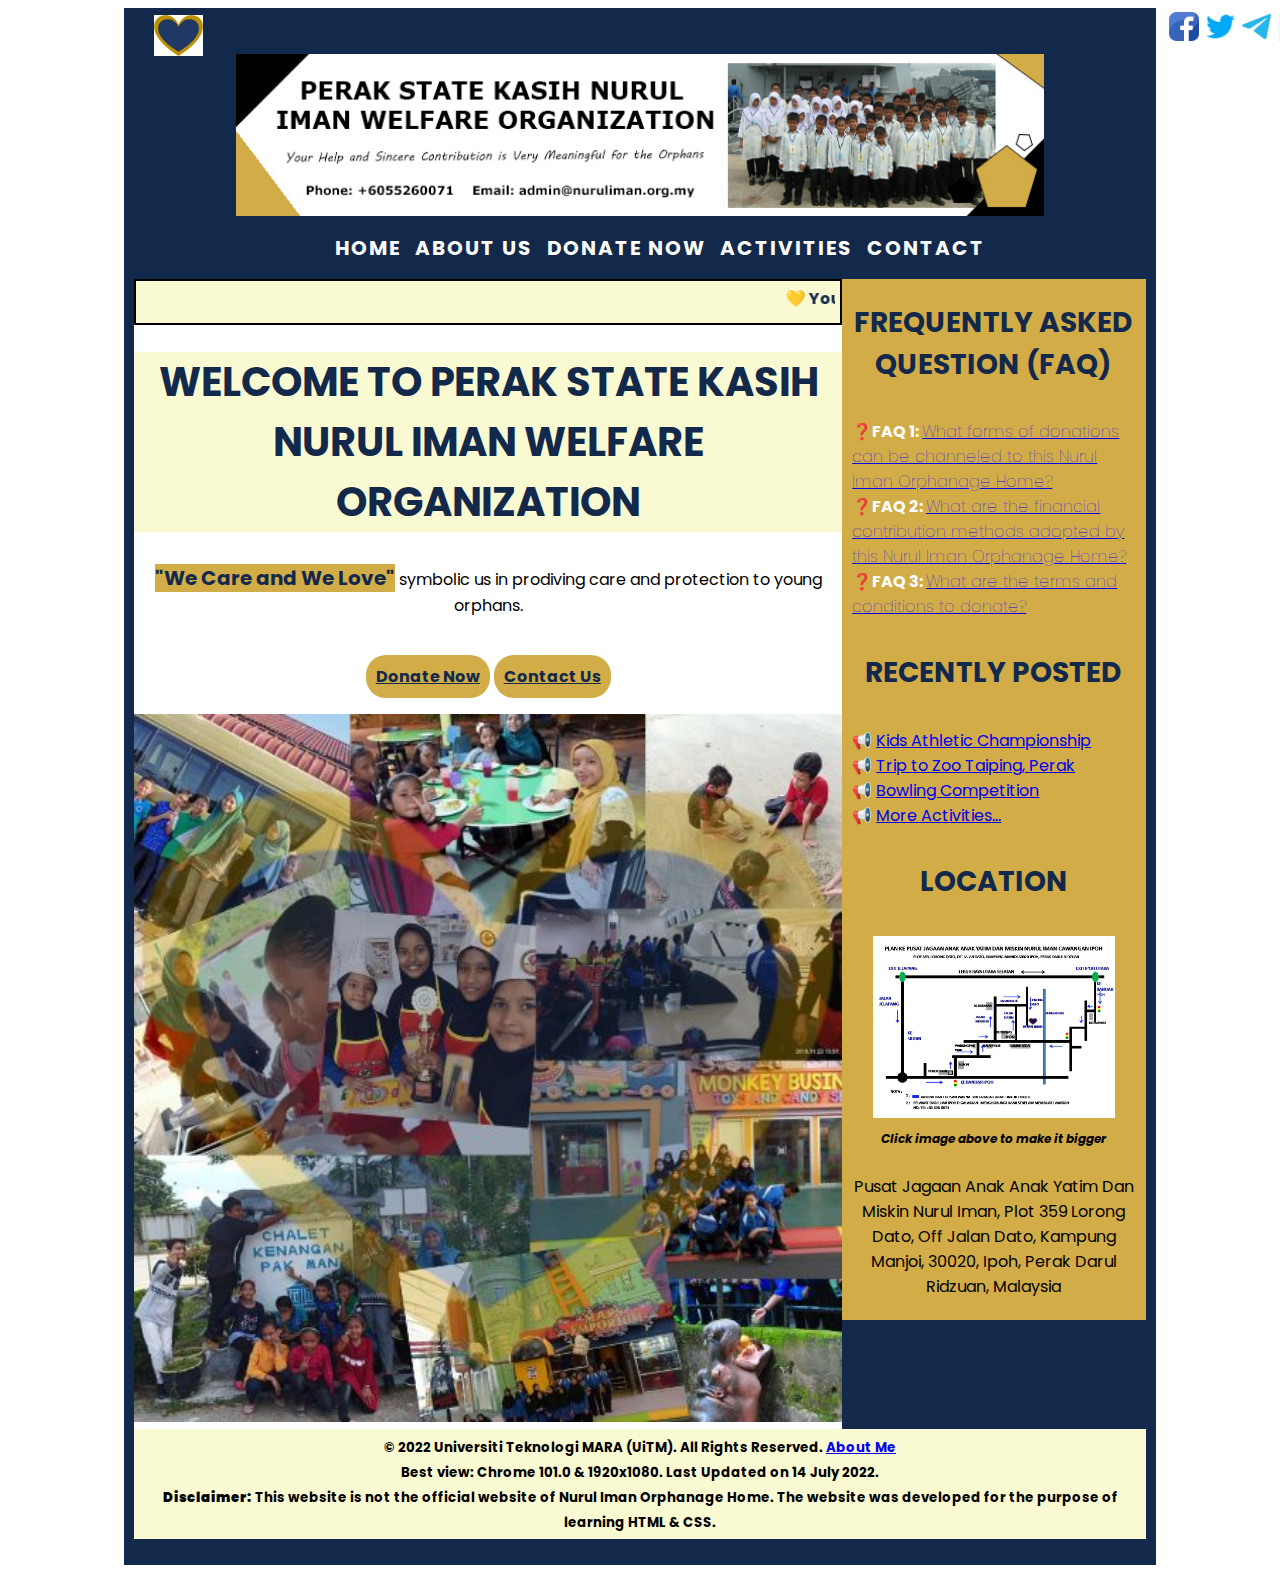
<file: index.html>
<!DOCTYPE html>
<html lang="en">

    <head>
        <meta charset="utf-8" />
        <title>Home</title>
        <link rel="stylesheet" href="css.css">
        <link rel="stylesheet" href="https://fonts.googleapis.com/css?family=Poppins">
    </head>

    <body>
        <div class="page">
            <!-- ==== START .main-header ==== -->
            <header class="main-header" role="banner">
              <div class="logo"><a href="images/logo.jpg" target="_blank"><img src="images/logo.jpg" title="Logo of Nurul Iman Orphanage Home" style="width: 5%; height: 5%;"/></a></div>
              <ul class="social-sites">
                <li><a href="https://www.facebook.com/rumah.nuruliman" target="_blank" title="Facebook"><img src="icons/facebook.jpg" width="3%" height="3%"></a></li>
                &nbsp
                <li><a href="https://twitter.com/rumahnuruliman" target="_blank" title="Twitter"><img src="icons/twitter.jpg" width="3%" height="3%" ></a></li>
                &nbsp
                <li><a href="https://t.me/rumahnuruliman" target="_blank" title="Telegram"><img src="icons/telegram.jpg" style="width: 3%"  ></a></li>
                 &nbsp
                <li><a href="https://api.whatsapp.com/send/?phone=60165460071&text&type=phone_number&app_absent=0" target="_blank" title="WhatsApp"><img src="icons/whatsapp.jpg" width="3%" height="3%" ></a></li>
              </ul>
              <center><img src="images/banner.jpg" title="Nurul Iman Orphany Home Banner" style="width: 80%; padding: 10px; position: relative; top: -100px;" /></center>
 
              <nav role="navigation">
                <div class="nav">
                  <ul>
                    <li><a href="index.html">Home</a></li>
                    <li><a href="about.html">About Us</a></li> 
                    <li><a href="aboutdonation.html">Donate Now</a></li>
                    <li><a href="activities.html">Activities</a></li>
                    <li><a href="contact.html">Contact</a></li>
                  </ul>
                </div>
              </nav>
            </header>
            <!-- END .main-header -->

            <div class="container">
              <!-- ==== START MAIN ==== -->
              <main role="main" class="main">
                  <section class="post">
                    <div class="sticky">
                      <marquee direction="alternate">💛 Your Help and Sincere Contribution is Very Meaningful for Orphans in Nurul Iman Orphanage Home. Thank You For The Donations.</marquee>
                    </div>
                    <h1 class="home-heading"><span style="color: #13294B">WELCOME TO PERAK STATE KASIH NURUL IMAN WELFARE ORGANIZATION</span></h1>
                      <p style="text-align: center;"><b><span style="color:#13294B; font-size: 20px; background-color: #d2ac47;">"We Care and We Love"</span></b> symbolic us in prodiving care and protection to young orphans.</p>
                      <br>
                    <center><a href="aboutdonation.html" target="_blank" class="home">Donate Now</a>
                    <a href="contact.html" target="_blank" class="home">Contact Us</a></center>
                    <br>
                    <img src="images/home-picture.jpg" width="100%">
                </section> 
              </main>
              <!-- END .main -->

              <!-- ==== START SIDEBAR ==== -->
              <div class="about">
                <article class="sidebar">
                  <h2>Frequently Asked Question (FAQ)</h2>
                    <ul class="styled1" style="color: white;">
                      <li><b>FAQ 1: </b><a href="aboutdonation.html" target="_blank" style="text-decoration:underline; text-transform: none; font-weight:lighter; font-size: 16px;">What forms of donations can be channeled to this Nurul Iman Orphanage Home?</a></li>
                      <li><b>FAQ 2: </b><a href="aboutdonation.html" target="_blank" style="text-decoration:underline; text-transform: none; font-weight:lighter; font-size: 16px;">What are the financial contribution methods adopted by this Nurul Iman Orphanage Home?</a></li>
                      <li><b>FAQ 3: </b><a href="aboutdonation.html" target="_blank" style="text-decoration:underline; text-transform: none; font-weight:lighter; font-size: 16px;">What are the terms and conditions to donate?</a></li>
                    </ul>
                  <aside class="mod">
                    <h2>Recently Posted</h2>
                      <ul class="styled2">
                        <li><a href="activities.html" target="_blank">Kids Athletic Championship</a></li>
                        <li><a href="activities.html" target="_blank">Trip to Zoo Taiping, Perak</a></li>
                        <li><a href="activities.html" target="_blank">Bowling Competition</a></li>
                        <li><a href="activities.html" target="_blank">More Activities...</a></li>
                      </ul>
                  </aside>
                    <h2>LOCATION</h2>
                      <center><a href="images/location-nurul-iman.jpg"target="_blank" ><img src="images/location-nurul-iman.jpg" alt="Location of Nurul Iman Orphanage Home" title="Location of Nurul Iman Orphanage Home" style="width: 80%; height: 80%; padding: 10px;" /></a>
                        <p class="caption"><i>Click image above to make it bigger</i></p>
                        <p style="font-weight: none;">Pusat Jagaan Anak Anak Yatim Dan Miskin Nurul Iman, Plot 359 Lorong <br>Dato, Off Jalan Dato, Kampung Manjoi, 30020, Ipoh, Perak Darul Ridzuan, Malaysia</p>
                      </center>
                </article>
              </div>
              <!-- END .sidebar -->
              </div>
              <!-- END .container -->

              <!-- ==== START PAGE .main-footer ==== -->
              <footer role="contentinfo" class="main-footer">
                <p class="legal"><small>&copy; 2022 Universiti Teknologi MARA (UiTM). All Rights Reserved. <a href="aboutme.html" target="_blank">About Me</a><br>
                Best view: Chrome 101.0 & 1920x1080. Last Updated on 14 July 2022. <br>
                <b>Disclaimer:</b> This website is not the official website of Nurul Iman Orphanage Home. The website was developed for the purpose of learning HTML & CSS.</small></p>
              </footer>
              <!-- END .main footer -->
        </div> <!-- END .page -->
    </body>
</html>
</file>
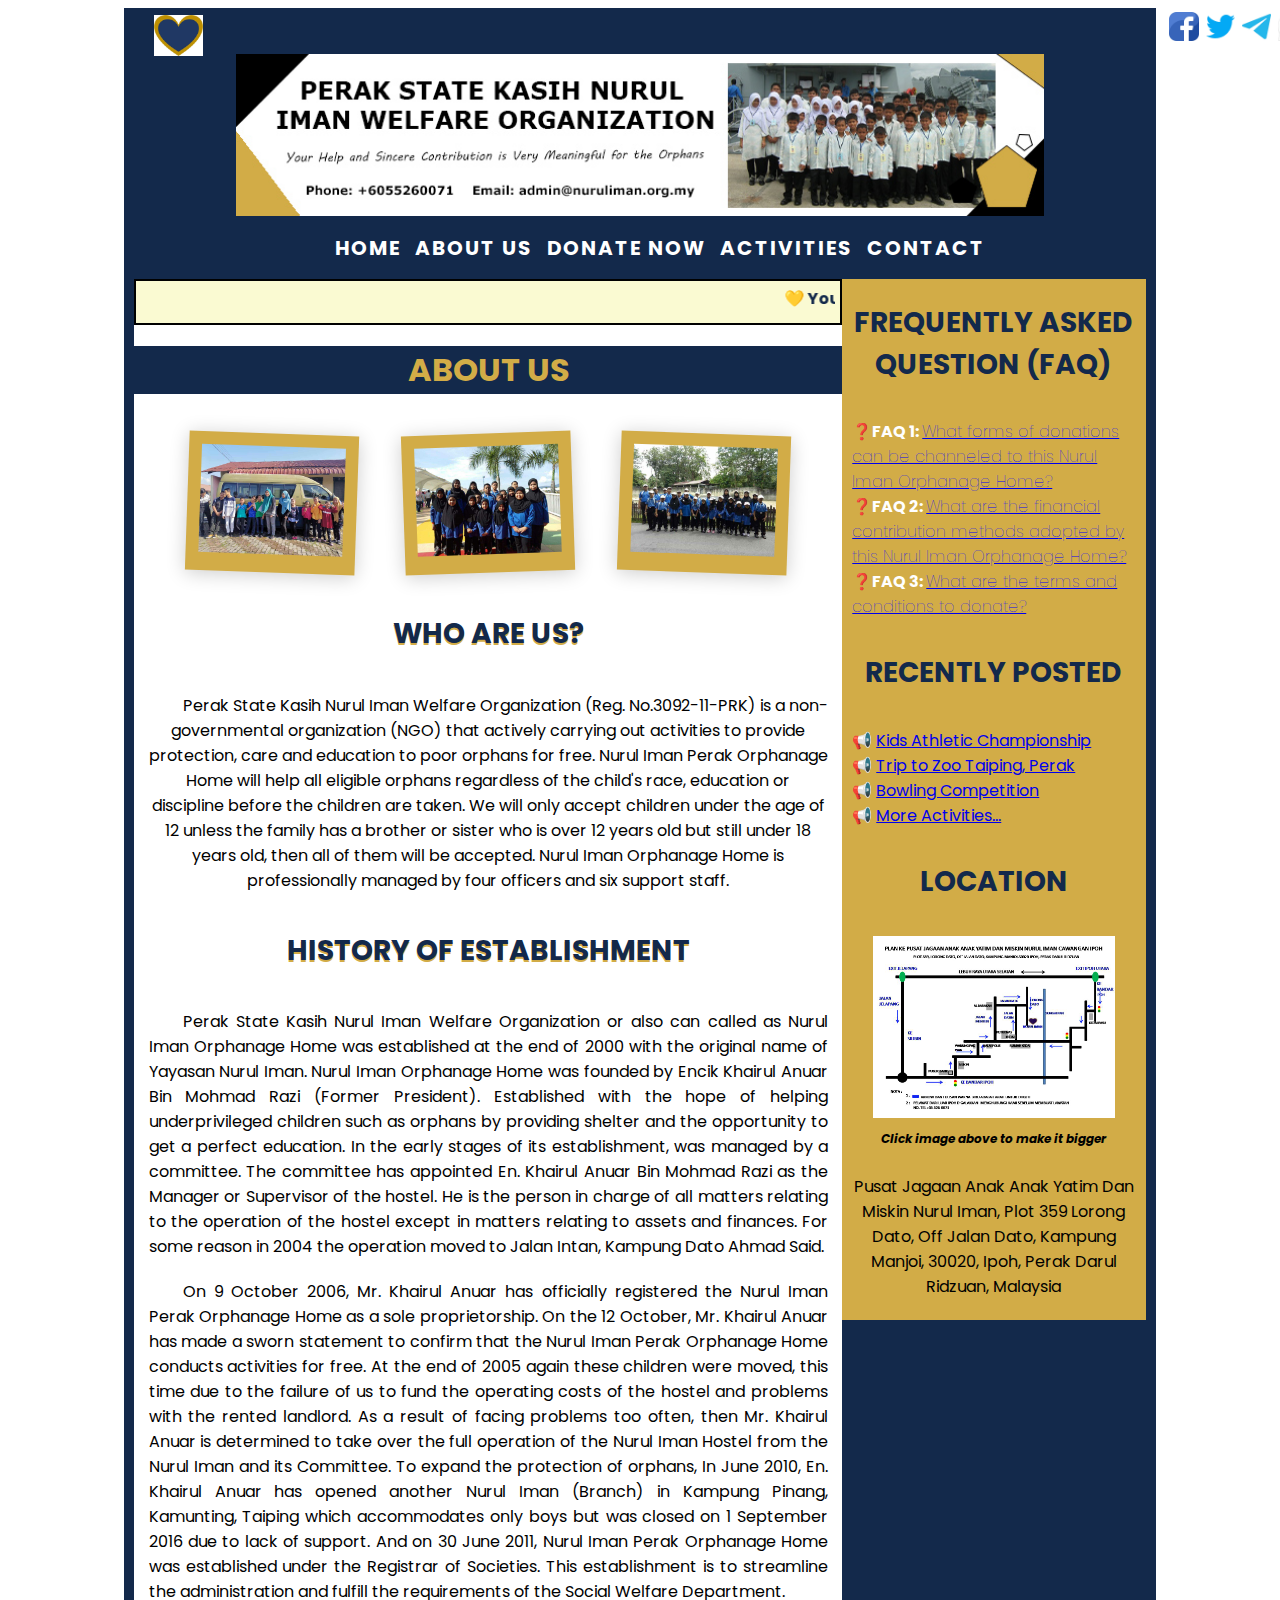
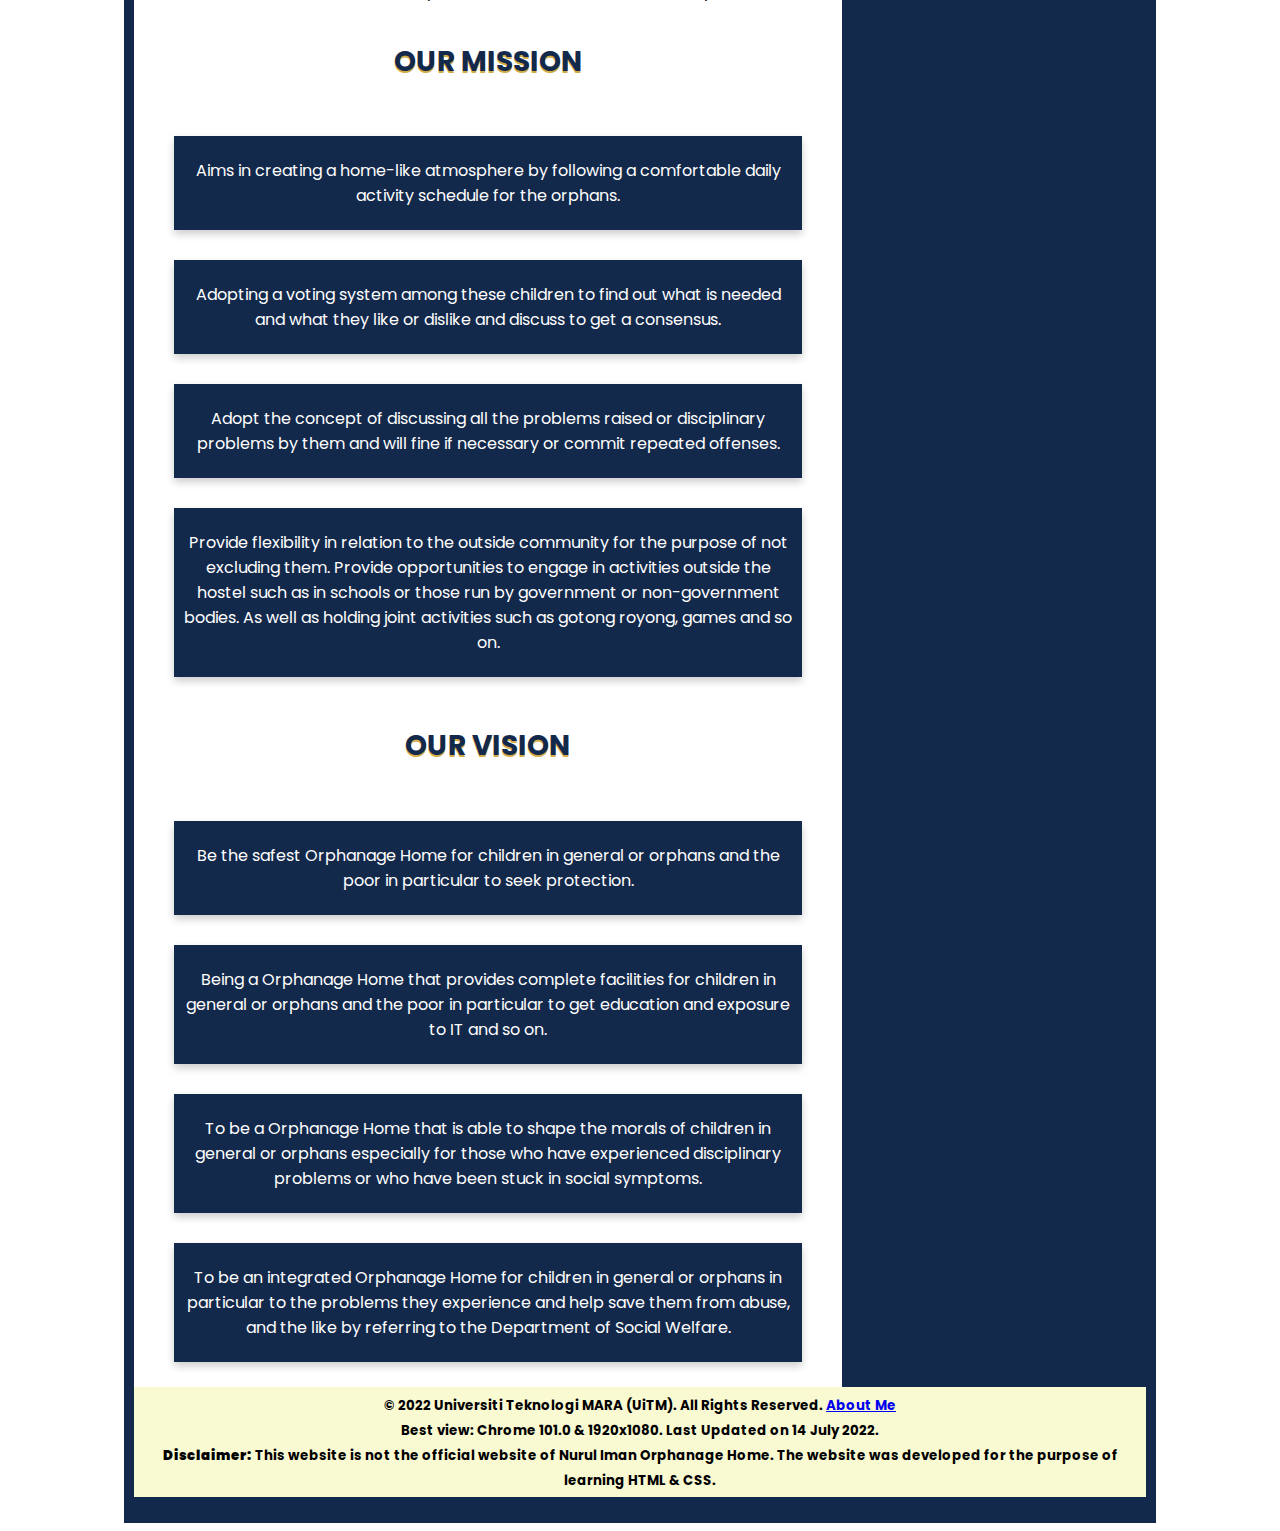
<file: about.html>
<!DOCTYPE html>
<html lang="en">

    <head>
        <meta charset="utf-8" />
        <title>Home</title>
        <link rel="stylesheet" href="css.css">
        <link rel="stylesheet" href="https://fonts.googleapis.com/css?family=Poppins">
    </head>

    <body>
        <div class="page">
            <!-- ==== START .main-header ==== -->
            <header class="main-header" role="banner">
              <div class="logo"><a href="images/logo.jpg" target="_blank"><img src="images/logo.jpg" title="Logo of Nurul Iman Orphanage Home" style="width: 5%; height: 5%;"/></a></div>
                <ul class="social-sites">
                  <li><a href="https://www.facebook.com/rumah.nuruliman" target="_blank" title="Facebook"><img src="icons/facebook.jpg" width="3%" height="3%"></a></li>
                  &nbsp
                  <li><a href="https://twitter.com/rumahnuruliman" target="_blank" title="Twitter"><img src="icons/twitter.jpg" width="3%" height="3%" ></a></li>
                  &nbsp
                  <li><a href="https://t.me/rumahnuruliman" target="_blank" title="Telegram"><img src="icons/telegram.jpg" style="width: 3%"  ></a></li>
                  &nbsp
                  <li><a href="https://api.whatsapp.com/send/?phone=60165460071&text&type=phone_number&app_absent=0" target="_blank" title="WhatsApp"><img src="icons/whatsapp.jpg" width="3%" height="3%" ></a></li>
                </ul>
              <center><img src="images/banner.jpg" title="Nurul Iman Orphany Home Banner" style="width: 80%; padding: 10px; position: relative; top: -100px;" /></center>
            
                <nav role="navigation">
                  <div class="nav">
                    <ul>
                      <li><a href="index.html">Home</a></li>
                      <li><a href="about.html">About Us</a></li> 
                      <li><a href="aboutdonation.html">Donate Now</a></li>
                      <li><a href="activities.html">Activities</a></li>
                      <li><a href="contact.html">Contact</a></li>
                    </ul>
                  </div>
                </nav>
            </header>
            <!-- END .main-header -->

            <div class="container">
              <!-- ==== START MAIN ==== -->
              <main role="main" class="main">
                <section class="post">
                  <div class="sticky">
                    <marquee direction="alternate">💛 Your Help and Sincere Contribution is Very Meaningful for Orphans in Nurul Iman Orphanage Home. Thank You For The Donations.</marquee>
                  </div>
                  <h1>ABOUT US</h1>
                    <div class="wrapper">
                        <div class="item">
                          <div class="polaroid">
                            <img src="images/nurul-iman-orphans1.jpg" title="nurul-iman-orphans1" alt="nurul-iman-orphans1">
                          </div>
                        </div>
                        <div class="item">
                          <div class="polaroid"><img src="images/nurul-iman-orphans2.jpg" title="nurul-iman-orphans2" alt="nurul-iman-orphans2">
                          </div>
                        </div>
                        <div class="item">
                          <div class="polaroid"><img src="images/nurul-iman-orphans3.jpg" title="nurul-iman-orphans3" alt="nurul-iman-orphans3">
                          </div>
                        </div>
                    </div>  
                  <h2>Who Are Us?</h2>
                    <p style="text-align: center; text-indent: 5%; padding: 2%;">Perak State Kasih Nurul Iman Welfare Organization (Reg. No.3092-11-PRK) is a non-governmental organization (NGO) that actively carrying out activities to provide protection, care and education to poor orphans for free. Nurul Iman Perak Orphanage Home will help all eligible orphans regardless of the child's race, education or discipline before the children are taken. We will only accept children under the age of 12 unless the family has a brother or sister who is over 12 years old but still under 18 years old, then all of them will be accepted. Nurul Iman Orphanage Home is professionally managed by four officers and six support staff.</p>
                  <h2>History of Establishment</h2>
                    <p style="text-align: justify; text-indent: 5%; padding: 2%;">Perak State Kasih Nurul Iman Welfare Organization or also can called as Nurul Iman Orphanage Home was established at the end of 2000 with the original name of Yayasan Nurul Iman.
                    Nurul Iman Orphanage Home was founded by Encik Khairul Anuar Bin Mohmad Razi (Former President). Established with the hope of helping underprivileged children such as orphans by providing shelter and the opportunity to get a perfect education. 
                    In the early stages of its establishment, was managed by a committee. The committee has appointed En. Khairul Anuar Bin Mohmad Razi as the Manager or Supervisor of the hostel. He is the person in charge of all matters relating to the operation of the hostel except in matters relating to assets and finances. For some reason in 2004 the operation moved to Jalan Intan, Kampung Dato Ahmad Said.
                    
                    <p style="text-align: justify; text-indent: 5%; padding: 2%; margin-top: -25px">On 9 October 2006, Mr. Khairul Anuar has officially registered the Nurul Iman Perak Orphanage Home as a sole proprietorship. On the 12 October, Mr. Khairul Anuar has made a sworn statement to confirm that the Nurul Iman Perak Orphanage Home conducts activities for free.
                    At the end of 2005 again these children were moved, this time due to the failure of us to fund the operating costs of the hostel and problems with the rented landlord. As a result of facing problems too often, then Mr. Khairul Anuar is determined to take over the full operation of the Nurul Iman Hostel from the Nurul Iman and its Committee.
                    To expand the protection of orphans, In June 2010, En. Khairul Anuar has opened another Nurul Iman (Branch) in Kampung Pinang, Kamunting, Taiping which accommodates only boys but was closed on 1 September 2016 due to lack of support.
                    And on 30 June 2011, Nurul Iman Perak Orphanage Home was established under the Registrar of Societies. This establishment is to streamline the administration and fulfill the requirements of the Social Welfare Department.</p>
                    
                  <h2>Our Mission</h2>
                    <div class="row">
                      <div class="column">
                        <div class="card">
                          <p style="color: white;">Aims in creating a home-like atmosphere by following a comfortable daily activity schedule for the orphans.</p>
                        </div>
                      </div>
                      <div class="column">
                        <div class="card">
                          <p style="color: white;" >Adopting a voting system among these children to find out what is needed and what they like or dislike and discuss to get a consensus.</p>
                        </div>
                      </div>
                      <div class="column">
                        <div class="card">
                            <p style="color: white;">Adopt the concept of discussing all the problems raised or disciplinary problems by them and will fine if necessary or commit repeated offenses.</p>
                        </div>
                      </div>
                        <div class="column">
                          <div class="card">
                            <p style="color: white;">Provide flexibility in relation to the outside community for the purpose of not excluding them. Provide opportunities to engage in activities outside the hostel such as in schools or those run by government or non-government bodies. As well as holding joint activities such as gotong royong, games and so on.</p>
                          </div>
                        </div>
                    </div>
                    <br>
                  <h2>Our Vision</h2>
                    <div class="row">
                      <div class="column">
                        <div class="card">
                          <p style="color: white;">Be the safest Orphanage Home for children in general or orphans and the poor in particular to seek protection.</p>
                        </div>
                      </div>
                        <div class="column">
                          <div class="card">
                            <p style="color: white;">Being a Orphanage Home that provides complete facilities for children in general or orphans and the poor in particular to get education and exposure to IT and so on.</p>
                          </div>
                        </div>
                        <div class="column">
                          <div class="card">
                            <p style="color: white;">To be a Orphanage Home that is able to shape the morals of children in general or orphans especially for those who have experienced disciplinary problems or who have been stuck in social symptoms.</p>
                          </div>
                        </div>
                        <div class="column">
                          <div class="card">
                            <p style="color: white;">To be an integrated Orphanage Home for children in general or orphans in particular to the problems they experience and help save them from abuse, and the like by referring to the Department of Social Welfare.</p>
                          </div>
                        </div>
                    </div>
                    <br>
                </section> 
              </main>
              <!-- END .main -->

              <!-- ==== START SIDEBAR ==== -->
              <div class="about">
                <article class="sidebar">
                  <h2>Frequently Asked Question (FAQ)</h2>
                    <ul class="styled1" style="color: white;">
                      <li><b>FAQ 1: </b><a href="aboutdonation.html" target="_blank" style="text-decoration:underline; text-transform: none; font-weight:lighter; font-size: 16px;">What forms of donations can be channeled to this Nurul Iman Orphanage Home?</a></li>
                      <li><b>FAQ 2: </b><a href="aboutdonation.html" target="_blank" style="text-decoration:underline; text-transform: none; font-weight:lighter; font-size: 16px;">What are the financial contribution methods adopted by this Nurul Iman Orphanage Home?</a></li>
                      <li><b>FAQ 3: </b><a href="aboutdonation.html" target="_blank" style="text-decoration:underline; text-transform: none; font-weight:lighter; font-size: 16px;">What are the terms and conditions to donate?</a></li>
                    </ul>
                  <aside class="mod">
                    <h2>Recently Posted</h2>
                      <ul class="styled2">
                        <li><a href="activities.html" target="_blank">Kids Athletic Championship</a></li>
                        <li><a href="activities.html" target="_blank">Trip to Zoo Taiping, Perak</a></li>
                        <li><a href="activities.html" target="_blank">Bowling Competition</a></li>
                        <li><a href="activities.html" target="_blank">More Activities...</a></li>
                      </ul>
                  </aside>
                  <h2>LOCATION</h2>
                    <center><a href="images/location-nurul-iman.jpg" target="_blank"><img src="images/location-nurul-iman.jpg" alt="Location of Nurul Iman Orphanage Home" title="Location of Nurul Iman Orphanage Home" style="width: 80%; height: 80%; padding: 10px;" /></a>
                      <p class="caption"><i>Click image above to make it bigger</i></p>
                      <p style="font-weight: none;">Pusat Jagaan Anak Anak Yatim Dan Miskin Nurul Iman, Plot 359 Lorong <br>Dato, Off Jalan Dato, Kampung Manjoi, 30020, Ipoh, Perak Darul Ridzuan, Malaysia</p>
                    </center>
                </article>
            </div>
            <!-- END .sidebar -->
            </div>
            <!-- END .container -->

            <!-- ==== START PAGE .main-footer ==== -->
            <footer role="contentinfo" class="main-footer">
                <p class="legal"><small>&copy; 2022 Universiti Teknologi MARA (UiTM). All Rights Reserved. <a href="aboutme.html" target="_blank">About Me</a><br>
                Best view: Chrome 101.0 & 1920x1080. Last Updated on 14 July 2022. <br>
                <b>Disclaimer:</b> This website is not the official website of Nurul Iman Orphanage Home. The website was developed for the purpose of learning HTML & CSS.</small></p>
            </footer>
            <!-- END .main footer -->
        </div> <!-- END .page -->
    </body>
</html>
</file>
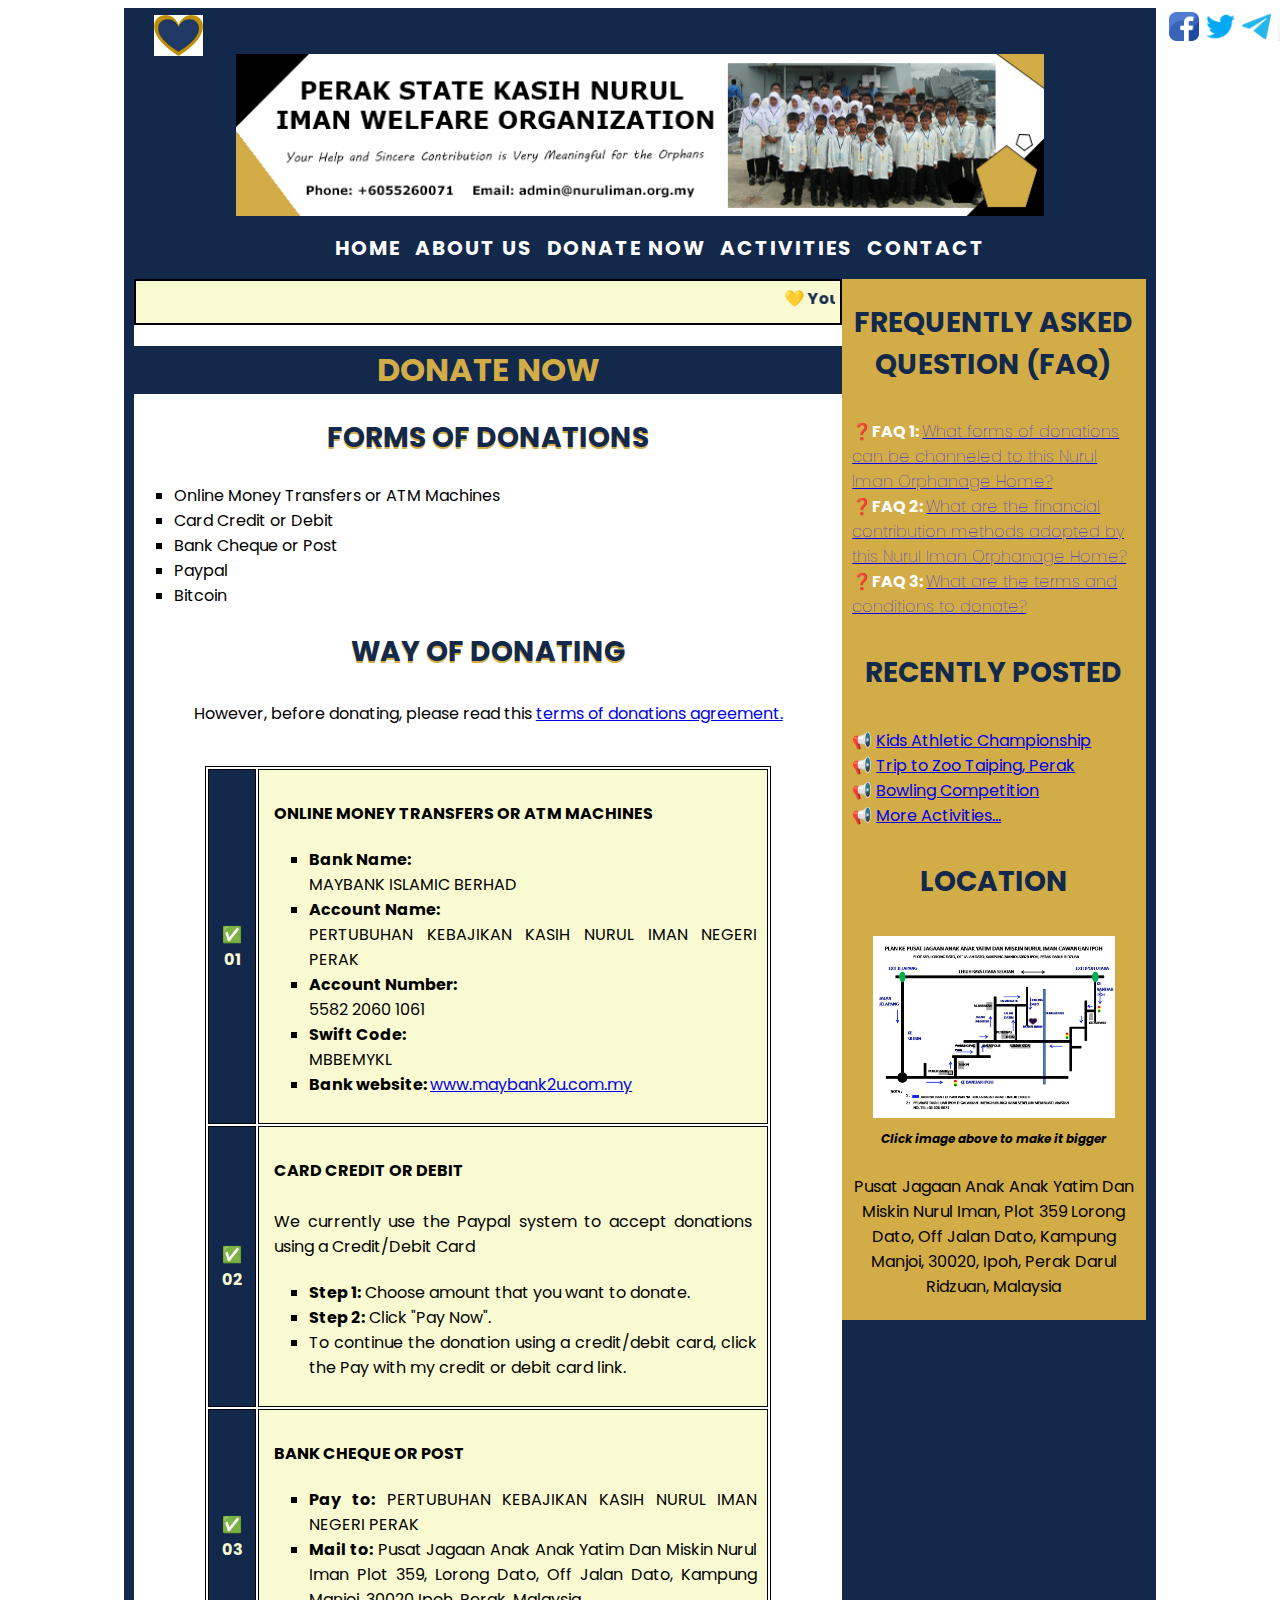
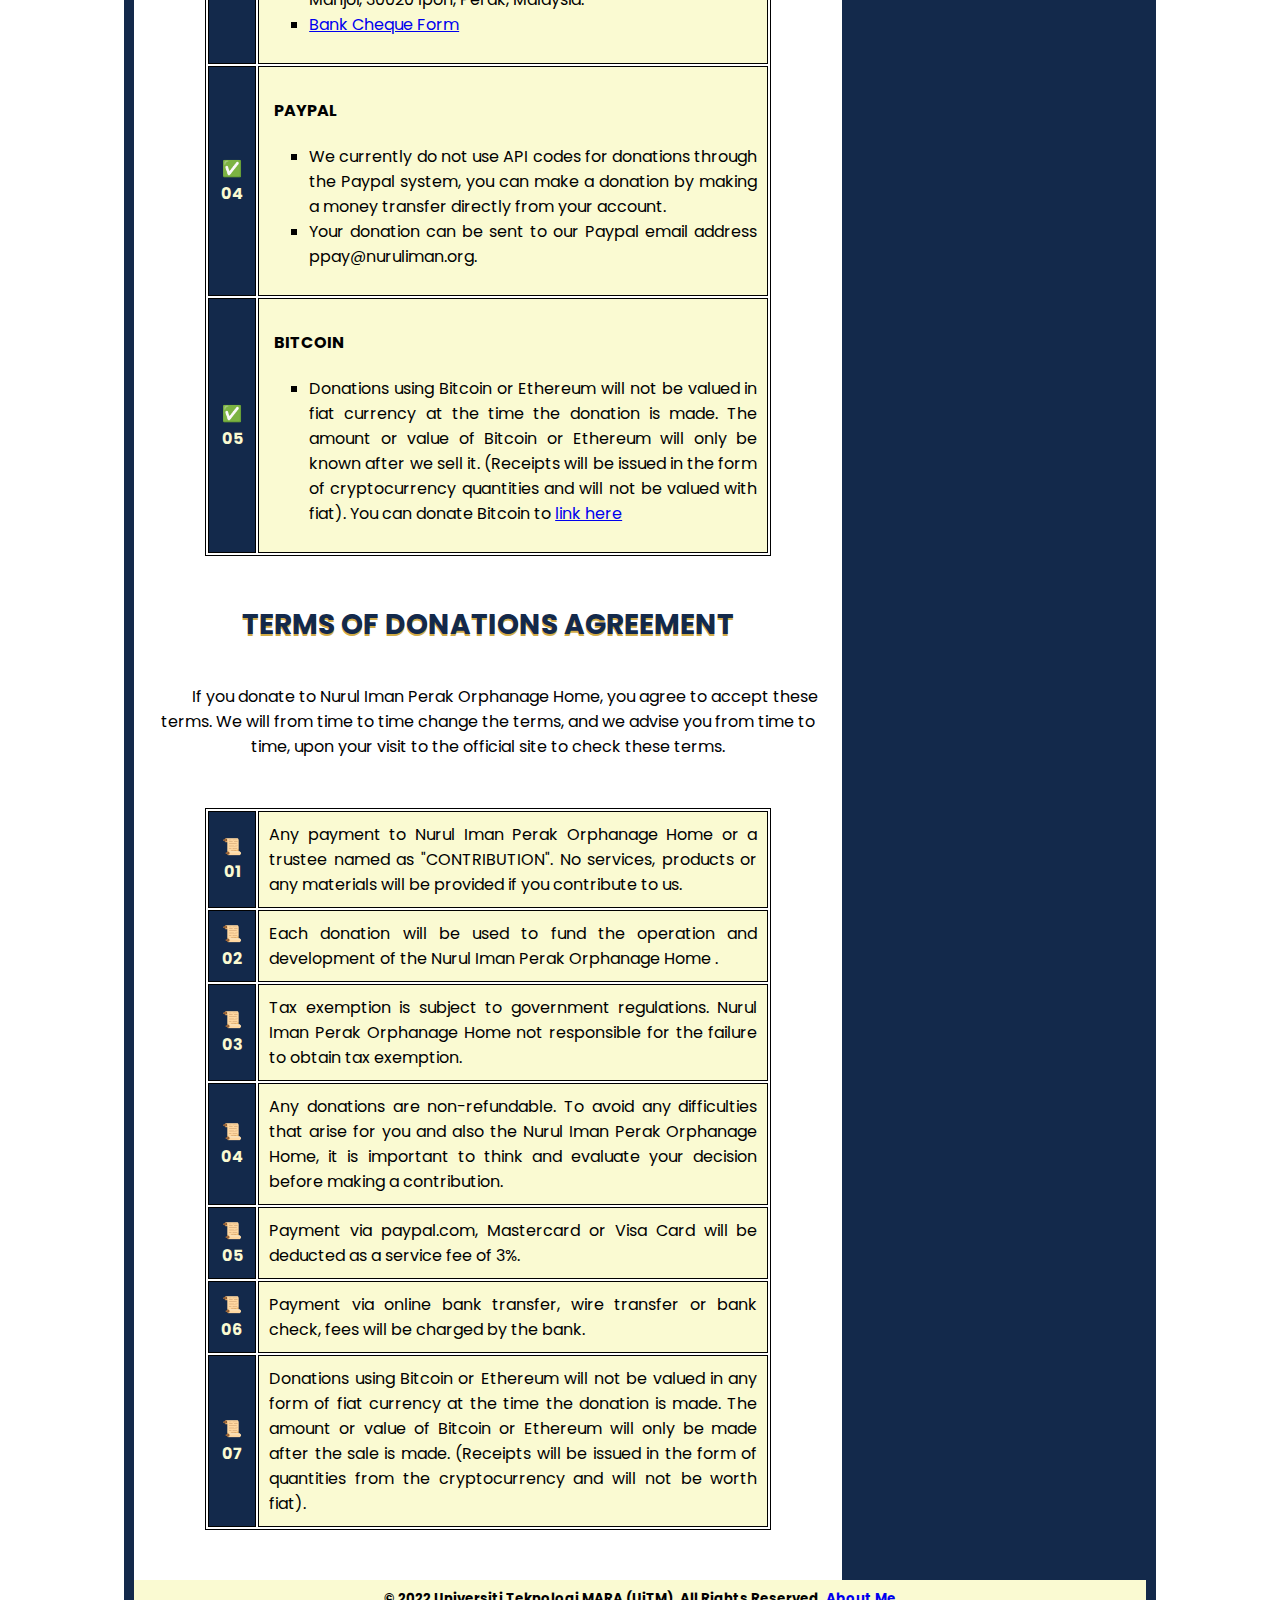
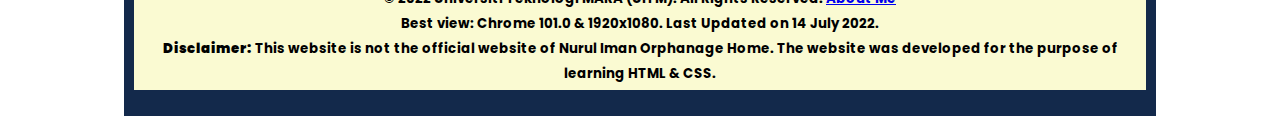
<file: aboutdonation.html>
<!DOCTYPE html>
<html lang="en">

    <head>
        <meta charset="utf-8" />
        <title>Home</title>
        <link rel="stylesheet" href="css.css">
        <link rel="stylesheet" href="https://fonts.googleapis.com/css?family=Poppins">
    </head>

    <body>
        <div class="page">
          <!-- ==== START .main-header ==== -->
          <header class="main-header" role="banner">
            <div class="logo"><a href="images/logo.jpg" target="_blank"><img src="images/logo.jpg" title="Logo of Nurul Iman Orphanage Home" style="width: 5%; height: 5%;"/></a></div>
              <ul class="social-sites">
                <li><a href="https://www.facebook.com/rumah.nuruliman" target="_blank" title="Facebook"><img src="icons/facebook.jpg" width="3%" height="3%"></a></li>
                &nbsp
                <li><a href="https://twitter.com/rumahnuruliman" target="_blank" title="Twitter"><img src="icons/twitter.jpg" width="3%" height="3%" ></a></li>
                &nbsp
                <li><a href="https://t.me/rumahnuruliman" target="_blank" title="Telegram"><img src="icons/telegram.jpg" style="width: 3%"  ></a></li>
                &nbsp
                <li><a href="https://api.whatsapp.com/send/?phone=60165460071&text&type=phone_number&app_absent=0" target="_blank" title="WhatsApp"><img src="icons/whatsapp.jpg" width="3%" height="3%" ></a></li>
              </ul>
              <center><img src="images/banner.jpg" title="Nurul Iman Orphany Home Banner" style="width: 80%; padding: 10px; position: relative; top: -100px;" /></center>
               
              <nav role="navigation">
                <div class="nav">
                  <ul>
                    <li><a href="index.html">Home</a></li>
                    <li><a href="about.html">About Us</a></li> 
                    <li><a href="aboutdonation.html">Donate Now</a></li>
                    <li><a href="activities.html">Activities</a></li>
                    <li><a href="contact.html">Contact</a></li>
                  </ul>
                </div>
              </nav>
          </header>
          <!-- END .main-header -->

          <div class="container">
            <!-- ==== START MAIN ==== -->
            <main role="main" class="main">
              <section class="post">
                <div class="sticky">
                  <marquee direction="alternate">💛 Your Help and Sincere Contribution is Very Meaningful for Orphans in Nurul Iman Orphanage Home. Thank You For The Donations.</marquee>
                </div>
                <h1>DONATE NOW</h1>
                <h2>Forms of Donations</h2>
                  <ul>
                    <li>Online Money Transfers or ATM Machines</li>
                    <li>Card Credit or Debit</li>
                    <li>Bank Cheque or Post</li>
                    <li>Paypal</li>
                    <li>Bitcoin</li>
                  </ul>
                <h2>Way of Donating</h2>
                  <p style="text-align: center;">However, before donating, please read this <a href="#terms">terms of donations agreement.</a></p>
                  <table style="width:80%; margin-left: auto; margin-right: auto;">
                    <tr>
                      <th>✅ 01</td>
                        <td>
                          <p style="text-transform: uppercase;"><b>Online Money Transfers or ATM Machines</b>
                            <ul>
                              <li><b>Bank Name:</b></li>MAYBANK ISLAMIC BERHAD
                              <li><b>Account Name:</b></li>PERTUBUHAN KEBAJIKAN KASIH NURUL IMAN NEGERI PERAK
                              <li><b>Account Number:</b></li> 5582 2060 1061
                              <li><b>Swift Code:</b></li>MBBEMYKL
                              <li><b>Bank website:   </b><a href="https://www.maybank2u.com.my/home/m2u/common/login.do" target="_blank"> www.maybank2u.com.my</a></li>
                            </ul>
                        </td>
                    </tr>
                    <tr>
                      <th>✅ 02</td>
                        <td>
                          <p style="text-transform: uppercase;"><b>Card Credit or Debit</b>
                          <p>We currently use the Paypal system to accept donations using a Credit/Debit Card</p>
                            <ul>
                              <li><b>Step 1:</b> Choose amount that you want to donate.</li>
                              <li><b>Step 2:</b> Click "Pay Now".</li>
                              <li>To continue the donation using a credit/debit card, click the Pay with my credit or debit card link.</li>
                            </ul>
                        </td>
                    </tr>
                    <tr>
                      <th>✅ 03</td>
                        <td>
                          <p style="text-transform: uppercase;"><b>Bank Cheque or Post</b>
                            <ul>
                              <li><b>Pay to:</b> PERTUBUHAN KEBAJIKAN KASIH NURUL IMAN NEGERI PERAK</li>
                              <li><b>Mail to:</b> Pusat Jagaan Anak Anak Yatim Dan Miskin Nurul Iman
                                Plot 359, Lorong Dato, Off Jalan Dato, Kampung Manjoi, 30020 Ipoh,
                                Perak, Malaysia.</li>
                              <li><a href="https://www.nuruliman.org.my/doc/kaedahderma/bank-cek/" target="_blank"> Bank Cheque Form</li></a>
                            </ul>
                        </td>
                    </tr>
                    <tr>
                      <th>✅ 04</td>
                        <td>
                          <p style="text-transform: uppercase;"><b>Paypal</b>
                            <ul>
                              <li>We currently do not use API codes for donations through the Paypal system, you can make a donation by making a money transfer directly from your account. </li>
                              <li>Your donation can be sent to our Paypal email address ppay@nuruliman.org.</li>
                            </ul>
                        </td>
                    </tr>
                    <tr>
                      <th>✅ 05</td>
                        <td>
                          <p style="text-transform: uppercase;"><b>Bitcoin</b>
                          <ul>
                            <li>Donations using Bitcoin or Ethereum will not be valued in fiat currency at the time the donation is made. The amount or value of Bitcoin or Ethereum will only be known after we sell it. (Receipts will be issued in the form of cryptocurrency quantities and will not be valued with fiat).
                            You can donate Bitcoin to  <a href="https://www.blockchain.com/btc/address/38CcDsFHpyca1dxCRbYmLpAwtSYnJ667yr" target="_blank"> link here</a></li>
                          </ul>
                        </td>
                    </tr>
                    
                    </table>
                    <br>
                      <h2 id="terms">Terms of Donations Agreement</h2>
                      <p style="text-align: center; text-indent: 5%; padding: 2%;">If you donate to Nurul Iman Perak Orphanage Home, you agree to accept these terms. We will from time to time change the terms, and we advise you from time to time, upon your visit to the official site to check these terms.</p>
                      <table style="width:80%; margin-left: auto; margin-right: auto;">
                        <tr>
                          <th>📜 01</td>
                          <td>Any payment to Nurul Iman Perak Orphanage Home or a trustee named as "CONTRIBUTION". No services, products or any materials will be provided if you contribute to us.</td>
                        </tr>
                        <tr>
                          <th>📜 02</th>
                          <td>Each donation will be used to fund the operation and development of the Nurul Iman Perak Orphanage Home .</td>
                        </tr>
                        <tr>
                          <th>📜 03</th>
                          <td>Tax exemption is subject to government regulations. Nurul Iman Perak Orphanage Home not responsible for the failure to obtain tax exemption.</td>
                        </tr>
                        <tr>
                          <th>📜 04</td>
                          <td>Any donations are non-refundable. To avoid any difficulties that arise for you and also the Nurul Iman Perak Orphanage Home, it is important to think and evaluate your decision before making a contribution.</td>
                        </tr>
                        <tr>
                          <th>📜 05</th>
                          <td>Payment via paypal.com, Mastercard or Visa Card will be deducted as a service fee of 3%.</td>
                        </tr>
                        <tr>
                          <th>📜 06</th>
                          <td>Payment via online bank transfer, wire transfer or bank check, fees will be charged by the bank.</td>
                        </tr>
                        <tr>
                          <th>📜 07</th>
                          <td>Donations using Bitcoin or Ethereum will not be valued in any form of fiat currency at the time the donation is made. The amount or value of Bitcoin or Ethereum will only be made after the sale is made. (Receipts will be issued in the form of quantities from the cryptocurrency and will not be worth fiat).</td>
                        </tr>
                      </table>
                      <br>
                      <br>
              </section> 
            </main>
            <!-- END .main -->

            <!-- ==== START SIDEBAR ==== -->
              <div class="about">
                <article class="sidebar">
                  <h2>Frequently Asked Question (FAQ)</h2>
                    <ul class="styled1" style="color: white;">
                      <li><b>FAQ 1: </b><a href="aboutdonation.html" target="_blank" style="text-decoration:underline; text-transform: none; font-weight:lighter; font-size: 16px;">What forms of donations can be channeled to this Nurul Iman Orphanage Home?</a></li>
                      <li><b>FAQ 2: </b><a href="aboutdonation.html" target="_blank" style="text-decoration:underline; text-transform: none; font-weight:lighter; font-size: 16px;">What are the financial contribution methods adopted by this Nurul Iman Orphanage Home?</a></li>
                      <li><b>FAQ 3: </b><a href="aboutdonation.html" target="_blank" style="text-decoration:underline; text-transform: none; font-weight:lighter; font-size: 16px;">What are the terms and conditions to donate?</a></li>
                    </ul>
                  <aside class="mod">
                    <h2>Recently Posted</h2>
                      <ul class="styled2">
                        <li><a href="activities.html" target="_blank">Kids Athletic Championship</a></li>
                        <li><a href="activities.html" target="_blank">Trip to Zoo Taiping, Perak</a></li>
                        <li><a href="activities.html" target="_blank">Bowling Competition</a></li>
                        <li><a href="activities.html" target="_blank">More Activities...</a></li>
                      </ul>
                  </aside>
                  <h2>LOCATION</h2>
                    <center><a href="images/location-nurul-iman.jpg" target="_blank"><img src="images/location-nurul-iman.jpg" alt="Location of Nurul Iman Orphanage Home" title="Location of Nurul Iman Orphanage Home" style="width: 80%; height: 80%; padding: 10px;" /></a>
                        <p class="caption"><i>Click image above to make it bigger</i></p>
                        <p style="font-weight: none;">Pusat Jagaan Anak Anak Yatim Dan Miskin Nurul Iman, Plot 359 Lorong <br>Dato, Off Jalan Dato, Kampung Manjoi, 30020, Ipoh, Perak Darul Ridzuan, Malaysia</p>
                    </center>
                </article>
              </div>
              <!-- END .sidebar -->
              </div>
              <!-- END .container -->

              <!-- ==== START PAGE .main-footer ==== -->
              <footer role="contentinfo" class="main-footer">
                  <p class="legal"><small>&copy; 2022 Universiti Teknologi MARA (UiTM). All Rights Reserved. <a href="aboutme.html" target="_blank">About Me</a><br>
                  Best view: Chrome 101.0 & 1920x1080. Last Updated on 14 July 2022. <br>
                  <b>Disclaimer:</b> This website is not the official website of Nurul Iman Orphanage Home. The website was developed for the purpose of learning HTML & CSS.</small></p>
              </footer>
              <!-- END .main footer -->
        </div> <!-- END .page -->
    </body>
</html>
</file>
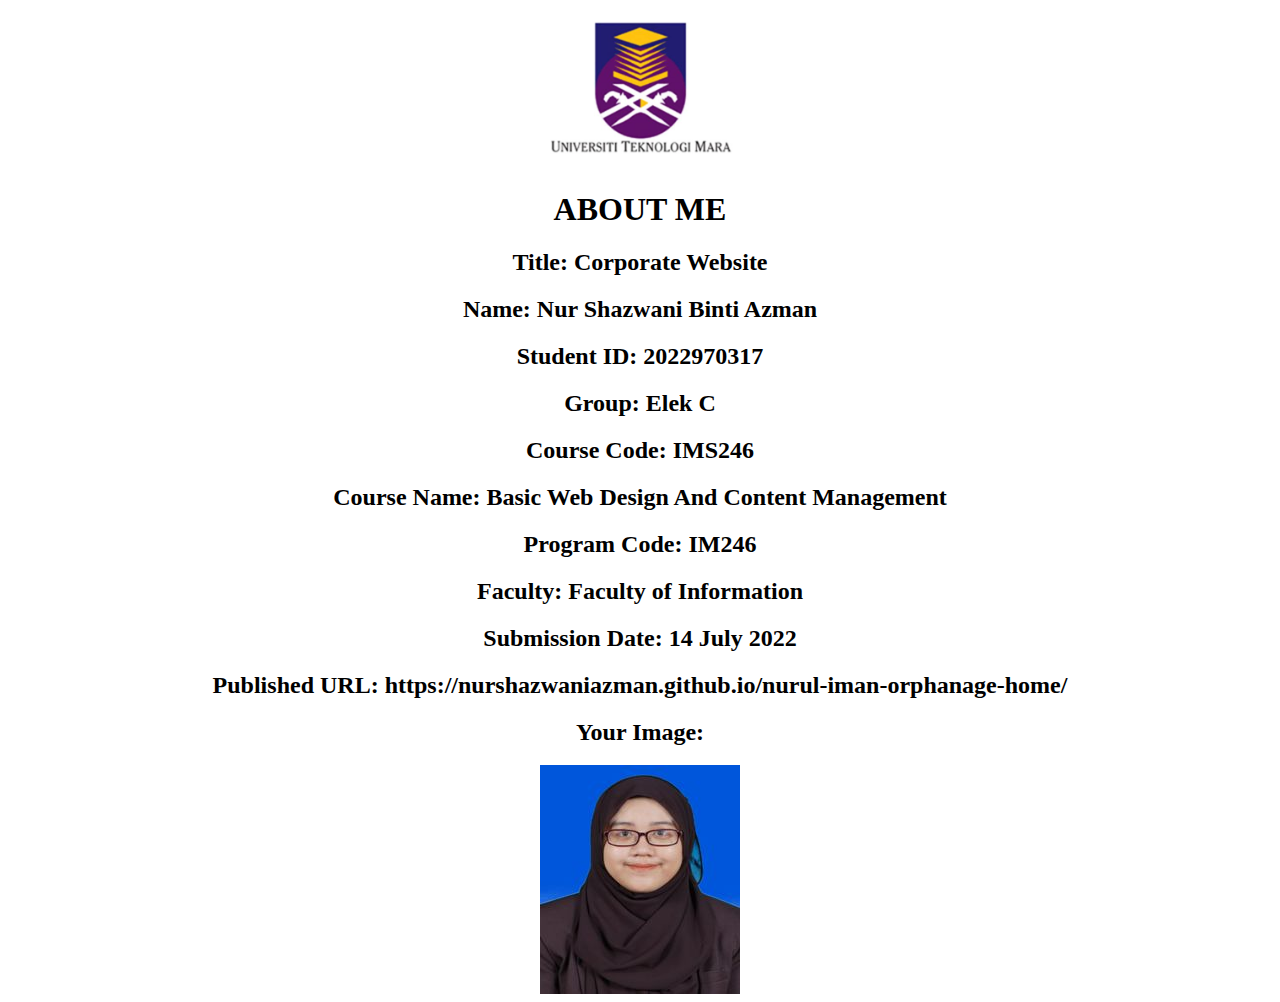
<file: aboutme.html>
<DOCType html>
<html>     
    <head>
            <meta charset="utf-8">
            <title>About Me</title>
    </head>
                
    <body>
        <center>
            <img src="images/uitm-logo.jpg" width="200" />
            <h1>ABOUT ME</h1>
                <h2>Title: Corporate Website</h2>
                <h2>Name: Nur Shazwani Binti Azman</h2>
                <h2>Student ID: 2022970317</h2>
                <h2>Group: Elek C</h2>
                <h2>Course Code: IMS246</h2>
                <h2>Course Name: Basic Web Design And Content Management</h2>
                <h2>Program Code: IM246 </h2>
                <h2>Faculty: Faculty of Information</h2>
                <h2>Submission Date: 14 July 2022</h2>
                <h2>Published URL: https://nurshazwaniazman.github.io/nurul-iman-orphanage-home/</h2>
                <h2>Your Image:</h2>
            <img src="images/myself.jpg" target="_blank" />
        </center>
    </body>
</html>
</file>
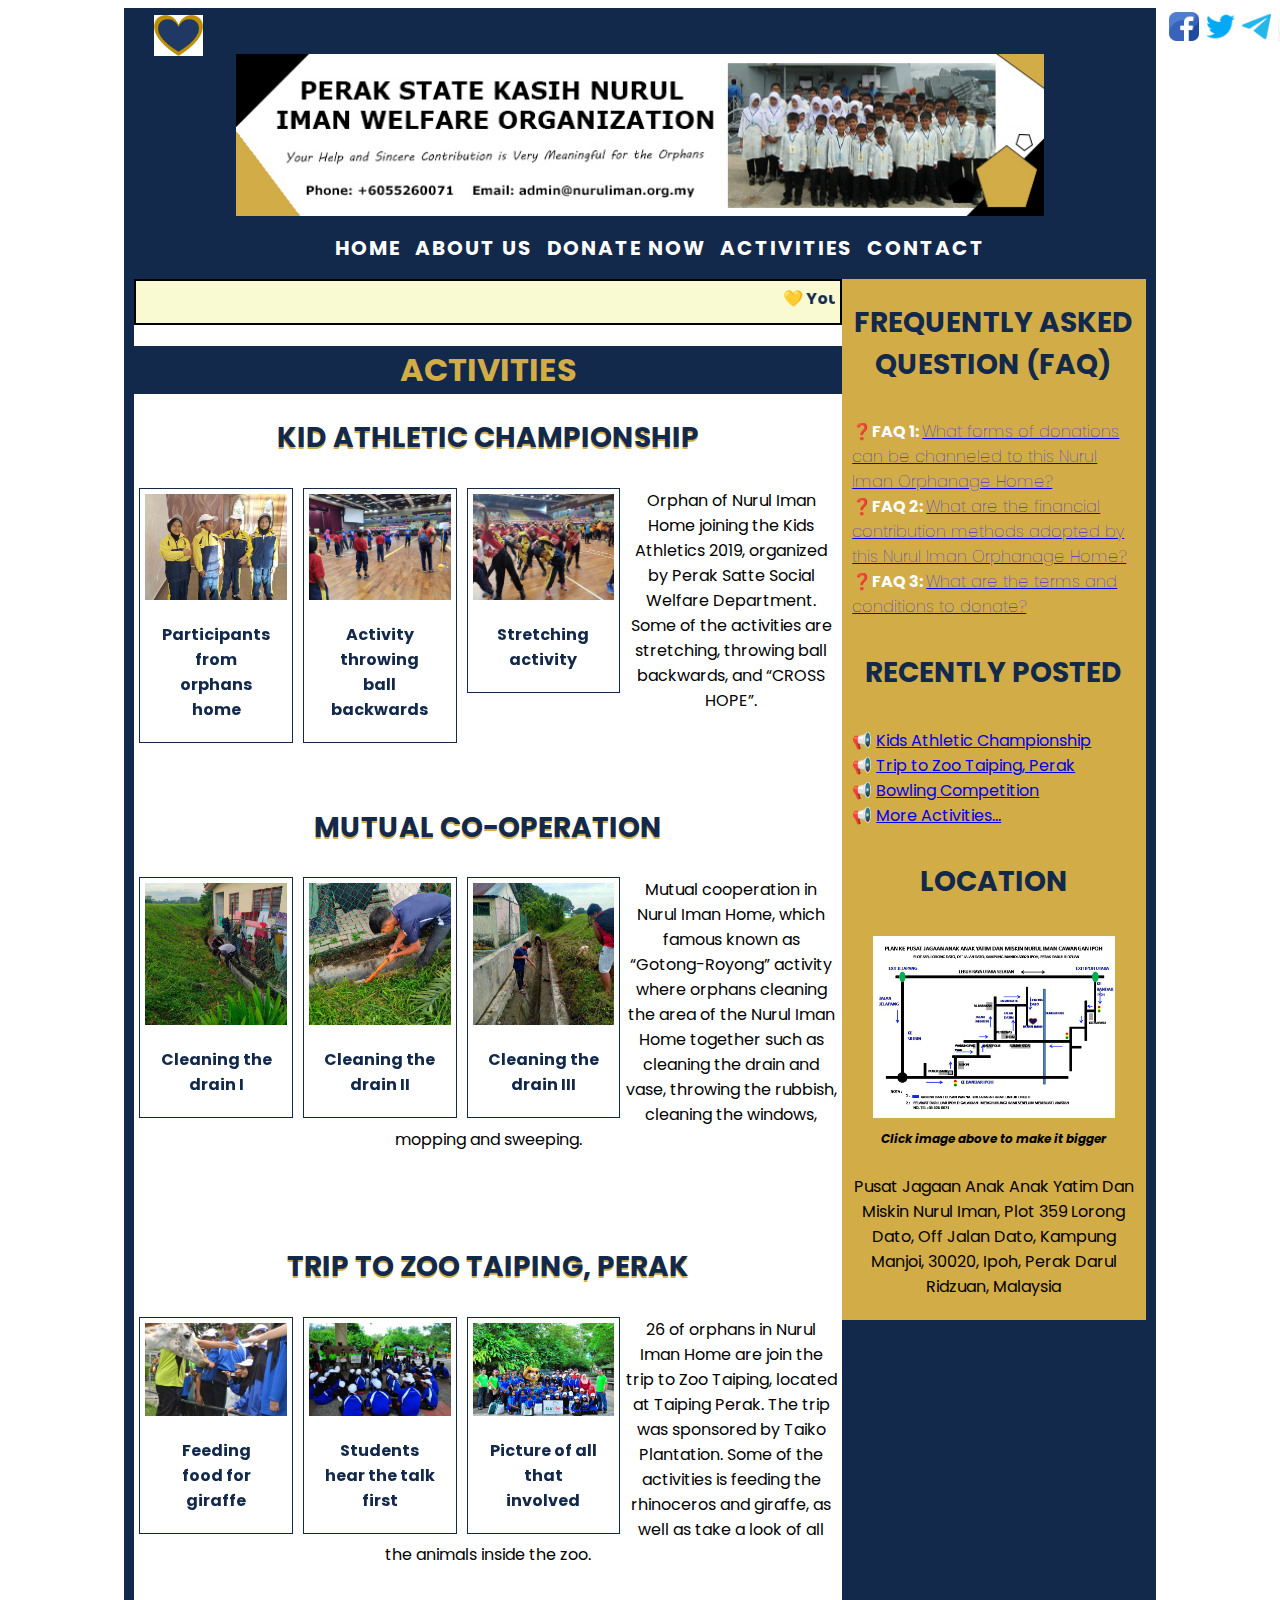
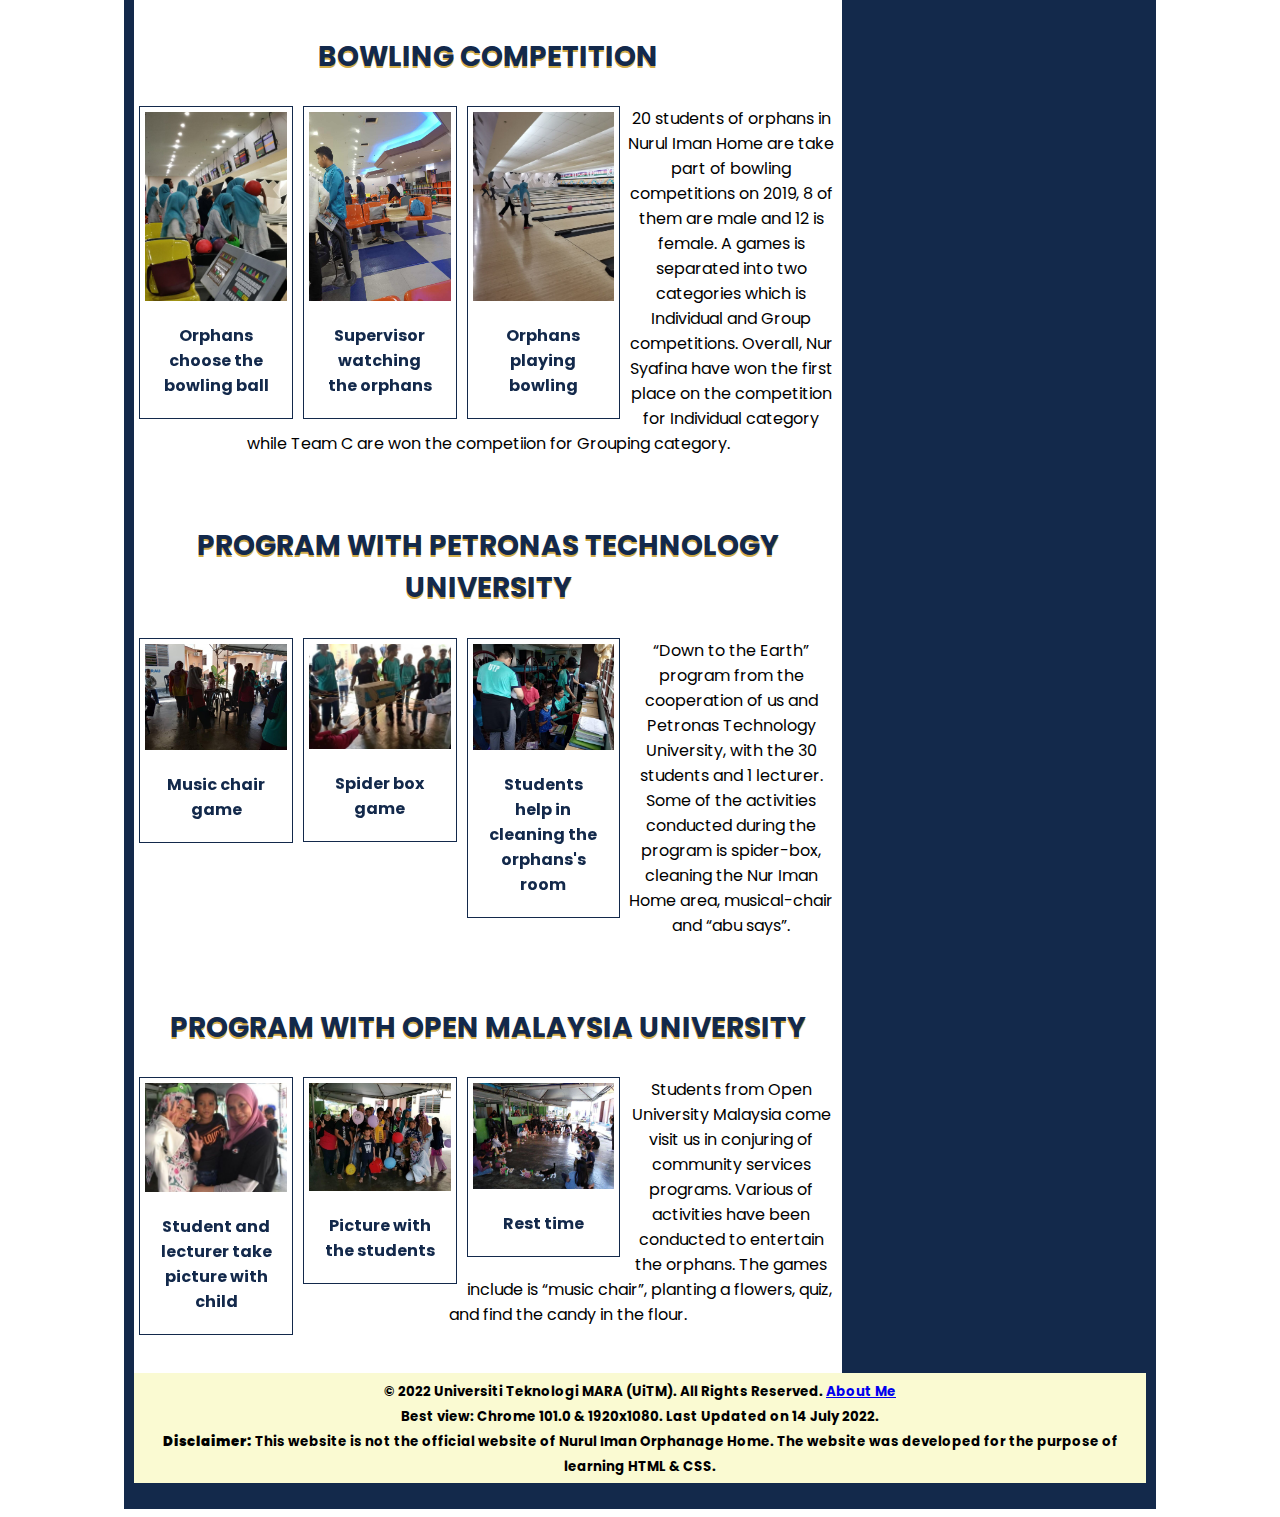
<file: activities.html>
<!DOCTYPE html>
<html lang="en">

    <head>
        <meta charset="utf-8" />
        <title>Home</title>
        <link rel="stylesheet" href="css.css">
        <link rel="stylesheet" href="https://fonts.googleapis.com/css?family=Poppins">
    </head>

      <style>
             p{
                padding: 5px;
                text-align: center;
              }
      </style>

    <body>
        <div class="page">
          <!-- ==== START .main-header ==== -->
          <header class="main-header" role="banner">
            <div class="logo"><a href="images/logo.jpg" target="_blank"><img src="images/logo.jpg" title="Logo of Nurul Iman Orphanage Home" style="width: 5%; height: 5%;"/></a></div>
              <ul class="social-sites">
                <li><a href="https://www.facebook.com/rumah.nuruliman" target="_blank" title="Facebook"><img src="icons/facebook.jpg" width="3%" height="3%"></a></li>
                &nbsp
                <li><a href="https://twitter.com/rumahnuruliman" target="_blank" title="Twitter"><img src="icons/twitter.jpg" width="3%" height="3%" ></a></li>
                &nbsp
                <li><a href="https://t.me/rumahnuruliman" target="_blank" title="Telegram"><img src="icons/telegram.jpg" style="width: 3%"  ></a></li>
                &nbsp
                <li><a href="https://api.whatsapp.com/send/?phone=60165460071&text&type=phone_number&app_absent=0" target="_blank" title="WhatsApp"><img src="icons/whatsapp.jpg" width="3%" height="3%" ></a></li>
              </ul>
            
              <center><img src="images/banner.jpg" title="Nurul Iman Orphany Home Banner" style="width: 80%; padding: 10px; position: relative; top: -100px;" /></center>
               
            <nav role="navigation">
                    <div class="nav">
                      <ul>
                        <li><a href="index.html">Home</a></li>
                        <li><a href="about.html">About Us</a></li> 
                        <li><a href="aboutdonation.html">Donate Now</a></li>
                        <li><a href="activities.html">Activities</a></li>
                        <li><a href="contact.html">Contact</a></li>
                      </ul>
                    </div>
                </nav>
            </header>
            <!-- END .main-header -->

            <div class="container">
              <!-- ==== START MAIN ==== -->
              <main role="main" class="main">
                <section class="post">
                  <div class="sticky">
                    <marquee direction="alternate">💛 Your Help and Sincere Contribution is Very Meaningful for Orphans in Nurul Iman Orphanage Home. Thank You For The Donations.</marquee>
                  </div>
                  <h1>ACTIVITIES</h1>
                  <h2>kid athletic championship</h2>
                    <div class="gallery">
                      <a href="images/kids-athletic-championship1.jpg" target="_blank">
                        <img src="images/kids-athletic-championship1.jpg" alt="kids-athletic-championship1" width="600" height="400">
                      </a>
                      <div class="desc">Participants from orphans home</div>
                    </div>
                    <div class="gallery">
                      <a href="images/kids-athletic-championship2.jpg" target="_blank">
                        <img src="images/kids-athletic-championship2.jpg" alt="kids-athletic-championship2" width="600" height="400">
                      </a>
                      <div class="desc">Activity throwing ball backwards</div>
                    </div>
                    <div class="gallery">
                      <a href="images/kids-athletic-championship3.jpg" target="_blank">
                        <img src="images/kids-athletic-championship3.jpg" alt="kids-athletic-championship3" width="600" height="400">
                      </a>
                      <div class="desc">Stretching activity</div>
                    </div>
                      <p>Orphan of Nurul Iman Home joining the Kids Athletics 2019, organized by Perak Satte Social Welfare Department. Some of the activities are stretching, throwing ball backwards, and “CROSS HOPE”.</p>
                      <br>
                      <br>

                  <h2>Mutual co-operation</h2>
                    <div class="gallery">
                      <a href="images/mutual-cooperation1.jpg" target="_blank">
                        <img src="images/mutual-cooperation1.jpg" alt="mutual-cooperation1" width="600" height="400">
                      </a>
                      <div class="desc">Cleaning the drain I</div>
                    </div>
                    <div class="gallery">
                      <a href="images/mutual-cooperation2.jpg" target="_blank">
                        <img src="images/mutual-cooperation2.jpg" alt="mutual-cooperation2" width="600" height="400">
                      </a>
                      <div class="desc">Cleaning the drain II</div>
                    </div>
                    <div class="gallery">
                      <a href="images/mutual-cooperation3.jpg" target="_blank">
                        <img src="images/mutual-cooperation3.jpg" alt="mutual-cooperation3" width="600" height="400">
                      </a>
                      <div class="desc">Cleaning the drain III</div>
                    </div>
                      <p>Mutual cooperation in Nurul Iman Home, which famous known as “Gotong-Royong” activity where orphans cleaning the area of the Nurul Iman Home together such as cleaning the drain and vase, throwing the rubbish, cleaning the windows, mopping and sweeping.</p>
                      <br><br>

                  <h2>Trip to Zoo Taiping, Perak</h2>
                    <div class="gallery">
                      <a href="images/trip-to-zoo-taiping1.jpg" target="_blank">
                        <img src="images/trip-to-zoo-taiping1.jpg" alt="trip-to-zoo-taiping1" width="600" height="400">
                      </a>
                      <div class="desc">Feeding food for giraffe</div>
                    </div>
                    <div class="gallery">
                      <a href="images/trip-to-zoo-taiping2.jpg" target="_blank">
                        <img src="images/trip-to-zoo-taiping2.jpg" alt="trip-to-zoo-taiping2" width="600" height="400">
                      </a>
                      <div class="desc">Students hear the talk first</div>
                    </div>
                    <div class="gallery">
                      <a href="images/trip-to-zoo-taiping3.jpg" target="_blank">
                        <img src="images/trip-to-zoo-taiping3.jpg" alt="trip-to-zoo-taiping3" width="600" height="400">
                      </a>
                      <div class="desc">Picture of all that involved</div>
                    </div>
                      <p>26 of orphans in Nurul Iman Home are join the trip to Zoo Taiping, located at Taiping Perak. The trip was sponsored by Taiko Plantation. Some of the activities is feeding the rhinoceros and giraffe, as well as take a look of all the animals inside the zoo.</p>
                      <br>

                  <h2>Bowling competition</h2>
                    <div class="gallery">
                      <a href="images/bowling-competition1.jpg" target="_blank">
                        <img src="images/bowling-competition1.jpg" alt="bowling-competition1" width="600" height="200">
                      </a>
                      <div class="desc">Orphans choose the bowling ball</div>
                    </div>
                    <div class="gallery">
                      <a href="images/bowling-competition2.jpg" target="_blank" >
                        <img src="images/bowling-competition2.jpg" alt="bowling-competition2" width="600" height="200">
                      </a>
                      <div class="desc">Supervisor watching the orphans</div>
                    </div>
                    <div class="gallery">
                      <a href="images/bowling-competition3.jpg" target="_blank" >
                        <img src="images/bowling-competition3.jpg" alt="bowling-competition3" width="600" height="200">
                      </a>
                      <div class="desc">Orphans playing bowling</div>
                    </div>
                      <p>20 students of orphans in Nurul Iman Home are take part of bowling competitions on 2019, 8 of them are male and 12 is female. A games is separated into two categories which is Individual and Group competitions. Overall, Nur Syafina have won the first place on the competition for Individual category while Team C are won the competiion for Grouping category.</p>
                      <br>

                  <h2>Program with Petronas Technology University </h2>
                    <div class="gallery">
                      <a href="images/program-with-petronas-technology-university1.jpg" target="_blank">
                        <img src="images/program-with-petronas-technology-university1.jpg" alt="program-with-petronas-technology-university1" width="600" height="400">
                      </a>
                      <div class="desc">Music chair game</div>
                    </div>
                    <div class="gallery">
                      <a href="images/program-with-petronas-technology-university2.jpg" target="_blank">
                        <img src="images/program-with-petronas-technology-university2.jpg" alt="program-with-petronas-technology-university2" width="600" height="400">
                      </a>
                      <div class="desc">Spider box game</div>
                    </div>
                    <div class="gallery">
                      <a href="images/program-with-petronas-technology-university3.jpg" target="_blank">
                        <img src="images/program-with-petronas-technology-university3.jpg" alt="program-with-petronas-technology-university3" width="600" height="400">
                      </a>
                      <div class="desc">Students help in cleaning the orphans's room</div>
                    </div>
                      <p>“Down to the Earth” program from the cooperation of us and Petronas Technology University, with the 30 students and 1 lecturer. Some of the activities conducted during the program is spider-box, cleaning the Nur Iman Home area, musical-chair and “abu says”.</p>
                      <br>

                  <h2>Program with Open Malaysia University </h2>
                    <div class="gallery">
                      <a href="images/program-with-oum1.jpg" target="_blank" >
                        <img src="images/program-with-oum1.jpg" alt="program-with-oum1" width="600" height="400">
                      </a>
                      <div class="desc">Student and lecturer take picture with child</div>
                    </div>
                    <div class="gallery">
                      <a href="images/program-with-oum2.jpg" target="_blank" >
                        <img src="images/program-with-oum2.jpg" alt="program-with-oum2" width="600" height="400">
                      </a>
                      <div class="desc">Picture with the students</div>
                    </div>
                    <div class="gallery">
                      <a href="images/program-with-oum3.jpg" target="_blank" >
                        <img src="images/program-with-oum3.jpg" alt="program-with-oum3" width="600" height="400">
                      </a>
                      <div class="desc">Rest time</div>
                    </div>
                      <p>Students from Open University Malaysia come visit us in conjuring of community services programs. Various of activities have been conducted to entertain the orphans. The games include is “music chair”, planting a flowers, quiz, and find the candy in the flour.</p>
                      <br>
                </section> 
              </main>
              <!-- END .main -->

              <!-- ==== START SIDEBAR ==== -->
              <div class="about">
                <article class="sidebar">
                  <h2>Frequently Asked Question (FAQ)</h2>
                    <ul class="styled1" style="color: white;">
                      <li><b>FAQ 1: </b><a href="aboutdonation.html" target="_blank" style="text-decoration:underline; text-transform: none; font-weight:lighter; font-size: 16px;">What forms of donations can be channeled to this Nurul Iman Orphanage Home?</a></li>
                      <li><b>FAQ 2: </b><a href="aboutdonation.html" target="_blank" style="text-decoration:underline; text-transform: none; font-weight:lighter; font-size: 16px;">What are the financial contribution methods adopted by this Nurul Iman Orphanage Home?</a></li>
                      <li><b>FAQ 3: </b><a href="aboutdonation.html" target="_blank" style="text-decoration:underline; text-transform: none; font-weight:lighter; font-size: 16px;">What are the terms and conditions to donate?</a></li>
                    </ul>
                  <aside class="mod">
                    <h2>Recently Posted</h2>
                      <ul class="styled2">
                        <li><a href="activities.html" target="_blank">Kids Athletic Championship</a></li>
                        <li><a href="activities.html" target="_blank">Trip to Zoo Taiping, Perak</a></li>
                        <li><a href="activities.html" target="_blank">Bowling Competition</a></li>
                        <li><a href="activities.html" target="_blank">More Activities...</a></li>
                      </ul>
                  </aside>
                  <h2>LOCATION</h2>
                    <center><a href="images/location-nurul-iman.jpg" target="_blank"><img src="images/location-nurul-iman.jpg" alt="Location of Nurul Iman Orphanage Home" title="Location of Nurul Iman Orphanage Home" style="width: 80%; height: 80%; padding: 10px;" /></a>
                      <p class="caption"><i>Click image above to make it bigger</i></p>
                      <p style="font-weight: none;">Pusat Jagaan Anak Anak Yatim Dan Miskin Nurul Iman, Plot 359 Lorong <br>Dato, Off Jalan Dato, Kampung Manjoi, 30020, Ipoh, Perak Darul Ridzuan, Malaysia</p>
                    </center>
                </article>
              </div>
              <!-- END .sidebar -->
              </div>
              <!-- END .container -->

              <!-- ==== START PAGE .main-footer ==== -->
              <footer role="contentinfo" class="main-footer">
                  <p class="legal"><small>&copy; 2022 Universiti Teknologi MARA (UiTM). All Rights Reserved. <a href="aboutme.html" target="_blank">About Me</a><br>
                  Best view: Chrome 101.0 & 1920x1080. Last Updated on 14 July 2022. <br>
                  <b>Disclaimer:</b> This website is not the official website of Nurul Iman Orphanage Home. The website was developed for the purpose of learning HTML & CSS.</small></p>
              </footer>
              <!-- END .main footer -->
        </div> <!-- END .page -->
    </body>
</html>
</file>
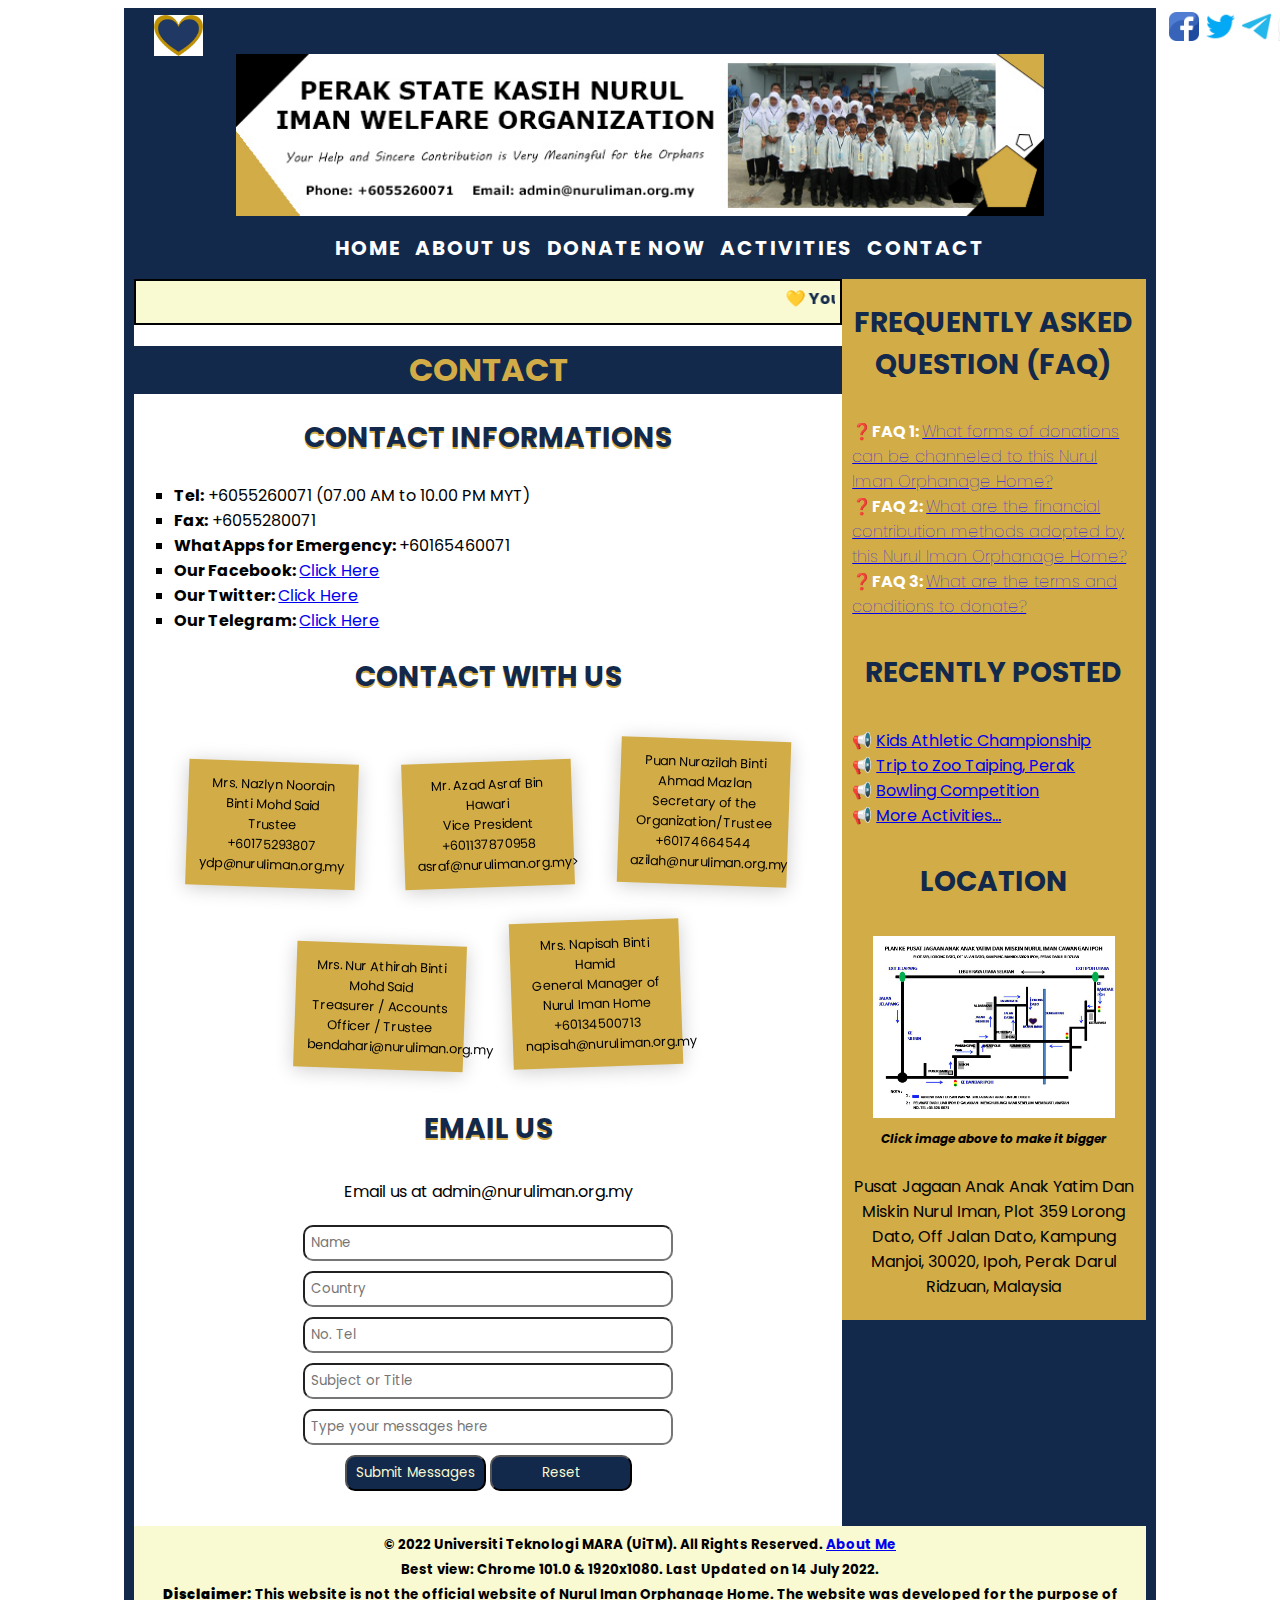
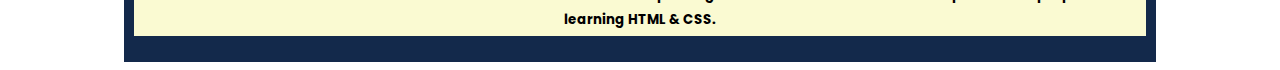
<file: contact.html>
<!DOCTYPE html>
<html lang="en">

    <head>
        <meta charset="utf-8" />
        <title>Home</title>
        <link rel="stylesheet" href="css.css">
        <link rel="stylesheet" href="https://fonts.googleapis.com/css?family=Poppins">
    </head>

    <body>
        <div class="page">
            <!-- ==== START .main-header ==== -->
            <header class="main-header" role="banner">
              <div class="logo"><a href="images/logo.jpg" target="_blank"><img src="images/logo.jpg" title="Logo of Nurul Iman Orphanage Home" style="width: 5%; height: 5%;"/></a></div>
                <ul class="social-sites">
                  <li><a href="https://www.facebook.com/rumah.nuruliman" target="_blank" title="Facebook"><img src="icons/facebook.jpg" width="3%" height="3%"></a></li>
                  &nbsp
                  <li><a href="https://twitter.com/rumahnuruliman" target="_blank" title="Twitter"><img src="icons/twitter.jpg" width="3%" height="3%" ></a></li>
                  &nbsp
                  <li><a href="https://t.me/rumahnuruliman" target="_blank" title="Telegram"><img src="icons/telegram.jpg" style="width: 3%"  ></a></li>
                  &nbsp
                  <li><a href="https://api.whatsapp.com/send/?phone=60165460071&text&type=phone_number&app_absent=0" target="_blank" title="WhatsApp"><img src="icons/whatsapp.jpg" width="3%" height="3%" ></a></li>
                </ul>
               
                <center><img src="images/banner.jpg" title="Nurul Iman Orphany Home Banner" style="width: 80%; padding: 10px; position: relative; top: -100px;" /></center>
              
                <nav role="navigation">
                  <div class="nav">
                    <ul>
                      <li><a href="index.html">Home</a></li>
                      <li><a href="about.html">About Us</a></li> 
                      <li><a href="aboutdonation.html">Donate Now</a></li>
                      <li><a href="activities.html">Activities</a></li>
                      <li><a href="contact.html">Contact</a></li>
                    </ul>
                  </div>
                </nav>
            </header>
            <!-- END .main-header -->

            <div class="container">
              <!-- ==== START MAIN ==== -->
              <main role="main" class="main">
                <section class="post">
                  <div class="sticky">
                    <marquee direction="alternate">💛 Your Help and Sincere Contribution is Very Meaningful for Orphans in Nurul Iman Orphanage Home. Thank You For The Donations.</marquee>
                  </div>
                  <h1>contact</h1>
                  <h2>Contact informations</h2>
                    <ul>
                      <li><b>Tel:</b> +6055260071 (07.00 AM to 10.00 PM MYT)</li>
                      <li><b>Fax:</b> +6055280071</li>
                      <li><b>WhatApps for Emergency:  </b> +60165460071</li>
                      <li><b>Our Facebook:  </b><a href="https://www.facebook.com/rumah.nuruliman" target="_blank"> Click Here</a></li>
                      <li><b>Our Twitter:  </b><a href="https://twitter.com/rumahnuruliman" target="_blank"> Click Here</a></li>
                      <li><b>Our Telegram:  </b> <a href="https://t.me/rumahnuruliman" target="_blank"> Click Here</a></li>
                    </ul>
                  <h2>Contact with Us</h2>
                    <div class="wrapper">
                      <div class="item">
                        <div class="polaroid">
                          Mrs. Nazlyn Noorain Binti Mohd Said<br>
                          Trustee<br>
                          +60175293807<br>
                          ydp@nuruliman.org.my<br>
                        </div>
                      </div>
                      <div class="item">
                        <div class="polaroid">
                          Mr. Azad Asraf Bin Hawari<br>
                          Vice President<br>
                          +601137870958<br>
                          asraf@nuruliman.org.my>
                        </div>
                      </div>
                      <div class="item">
                        <div class="polaroid">
                          Puan Nurazilah Binti Ahmad Mazlan<br>
                          Secretary of the Organization/Trustee<br>
                          +60174664544<br>
                         azilah@nuruliman.org.my<br>
                        </div>
                      </div>
                    </div>  
                    <div class="wrapper">
                      <div class="item">
                        <div class="polaroid">
                          Mrs. Nur Athirah Binti Mohd Said<br>
                          Treasurer / Accounts Officer / Trustee<br>
                          bendahari@nuruliman.org.my<br>
                        </div>
                      </div>
                      <div class="item">
                        <div class="polaroid">
                          Mrs. Napisah Binti Hamid<br>
                          General Manager of Nurul Iman Home<br>
                          +60134500713<br>
                          napisah@nuruliman.org.my <br>
                        </div>
                      </div>
                    </div>  

                    <h2>email us</h2>
                      <p style="text-align: center;">Email us at admin@nuruliman.org.my </p>
                      <center>
                      <form name="form1" action="mailto: admin@nuruliman.org.my" method="post" enctype="text/plain">
                        <div class="fields">
                          <div class="field input select option">
                            <input type="text" name="Name" size="50" placeholder="Name" required>
                            <input type="text" name="Country" size="50" placeholder="Country" required>            
                            <input type="text" name="No.Phone" size="50" placeholder="No. Tel" required>
                            <input type="text" name="Subject/Title" size="50" placeholder="Subject or Title" required>    
                            <input type="text" name="Messages" size="50" placeholder="Type your messages here" required>
                            <br>
                            <input type="submit" value="Submit Messages" style="width: 20%; background-color: #13294B; color: lightgoldenrodyellow;"">
                            <input type="reset" value="Reset" style="width: 20%; background-color: #13294B; color: lightgoldenrodyellow;">     
                          </div>
                        </div>
                      </form>
                      <br>
                      </center>
                  </section> 
              </main>
              <!-- END .main -->

              <!-- ==== START SIDEBAR ==== -->
              <div class="about">
                <article class="sidebar">
                   <h2>Frequently Asked Question (FAQ)</h2>
                    <ul class="styled1" style="color: white;">
                      <li><b>FAQ 1: </b><a href="aboutdonation.html" target="_blank" style="text-decoration:underline; text-transform: none; font-weight:lighter; font-size: 16px;">What forms of donations can be channeled to this Nurul Iman Orphanage Home?</a></li>
                      <li><b>FAQ 2: </b><a href="aboutdonation.html" target="_blank" style="text-decoration:underline; text-transform: none; font-weight:lighter; font-size: 16px;">What are the financial contribution methods adopted by this Nurul Iman Orphanage Home?</a></li>
                      <li><b>FAQ 3: </b><a href="aboutdonation.html" target="_blank" style="text-decoration:underline; text-transform: none; font-weight:lighter; font-size: 16px;">What are the terms and conditions to donate?</a></li>
                     </ul>
                  <aside class="mod">
                    <h2>Recently Posted</h2>
                      <ul class="styled2">
                        <li><a href="activities.html" target="_blank">Kids Athletic Championship</a></li>
                        <li><a href="activities.html" target="_blank">Trip to Zoo Taiping, Perak</a></li>
                        <li><a href="activities.html" target="_blank">Bowling Competition</a></li>
                        <li><a href="activities.html" target="_blank">More Activities...</a></li>
                      </ul>
                  </aside>
                  <h2>LOCATION</h2>
                    <center><a href="images/location-nurul-iman.jpg" target="_blank"><img src="images/location-nurul-iman.jpg" alt="Location of Nurul Iman Orphanage Home" title="Location of Nurul Iman Orphanage Home" style="width: 80%; height: 80%; padding: 10px;" /></a>
                      <p class="caption"><i>Click image above to make it bigger</i></p>
                      <p style="font-weight: none;">Pusat Jagaan Anak Anak Yatim Dan Miskin Nurul Iman, Plot 359 Lorong <br>Dato, Off Jalan Dato, Kampung Manjoi, 30020, Ipoh, Perak Darul Ridzuan, Malaysia</p>
                    </center>
                </article>
              </div>
              <!-- END .sidebar -->
              </div>
              <!-- END .container -->

              <!-- ==== START PAGE .main-footer ==== -->
              <footer role="contentinfo" class="main-footer">
                <p class="legal"><small>&copy; 2022 Universiti Teknologi MARA (UiTM). All Rights Reserved. <a href="aboutme.html" target="_blank">About Me</a><br>
                Best view: Chrome 101.0 & 1920x1080. Last Updated on 14 July 2022. <br>
                <b>Disclaimer:</b> This website is not the official website of Nurul Iman Orphanage Home. The website was developed for the purpose of learning HTML & CSS.</small></p>
              </footer>
              <!-- END .main footer -->
        </div> <!-- END .page -->
    </body>
</html>
</file>
<file: css.css>
/*CSS*/

/* Main Background */
.page {background-color: #13294B;
      width: 80%;
      margin: auto;
      padding: 10px;
      font-family: Poppins;}

/* Header Section */
.main-header {background-color: #13294B;
              margin-top: -10px;}

.social-sites li{display: inline;
                position: relative;
                left: 1000px;
                top: -80px;
                margin-left: -5px;}

nav a:link {color: white;
          font-weight: bold;
          text-transform: uppercase;
          text-decoration: none;
          font-size: 20px;}

nav a:visited {color: white;}

.nav ul {width: auto;
        height: auto;
        text-align: center;
        margin-top: -100px;}

.nav ul li{font-size: 20px;
          text-align: center;
          display: inline;
          padding: 5px;
          letter-spacing: 2px;
          font-weight: bold;} 

.nav ul li:hover {background-color: lightgoldenrodyellow;
                 text-transform: lowercase;}

.nav a:hover{color: #d2ac47;}

.nav ul li:active{text-decoration: none;}


/* Main + Sidebar Background */
.container {background-color: #13294B; 
           padding: 0px;}

.caption{font-size: 12px;
        font-weight: bold;
        margin-top: -10px;}


/* Main Section */
.main {background-color: white;
      width: 70%;
      float: left;}

.logo {padding: 10px; 
      position: relative; 
      top: -3px; 
      margin-left: 10px;}

div.sticky {position: -webkit-sticky;
            position: sticky;
            top: 0;
            padding: 5px;
            background-color: lightgoldenrodyellow;
            border: 2px solid black;
            font-weight: bold;
            color:#13294B;}
            
h1 {font-size: 32px;
    text-align: center;
    background-color: #13294B;
    color: #d2ac47;
    text-transform: uppercase;}

h2 {font-size: 28px;
    text-align: center;
    text-transform: uppercase;
    font-weight: bold;
    color: #13294B;
    text-shadow: 0px 2px #d2ac47;}

h3 {font-size: 20px;
    color: #d2ac47;
    text-align: center;
    background-color: #13294B;
    padding: 10px;}

p {font-size: 16px;
   padding:5px;}

.home-heading {font-size: 40px;
              background-color: lightgoldenrodyellow;}

.home {font-weight: bold;
      color: #13294B;
      background-color: #d2ac47;
      border-radius: 20px;
      padding: 10px;
      text-decoration: underline;}

.wrapper { width: 100%;
         text-align: center;}

.polaroid {background: #d2ac47;
          padding: 1rem;
          box-shadow: 0 0.2rem 1.5rem rgba(0,0,0,0.2);}

.polaroid:hover {background: #13294B;
                color: white;
                padding: 1rem;
                box-shadow: 0 0.2rem 1.5rem rgba(0,0,0,0.2);}

.polaroid > img {max-width: 100%;
                height: auto;}

.item {width: 30%;
        display: inline-block;
        margin-top: 0rem;}

.item:nth-of-type(4n+1) {transform: scale(0.8, 0.8) rotate(2deg);
                        transition: all 0.35s;}

.item:nth-of-type(4n+2) {transform: scale(0.8, 0.8) rotate(-2deg);
                        transition: all 0.35s;}

.item:nth-of-type(4n+3) {transform: scale(0.8, 0.8) rotate(2deg);
                        transition: all 0.35s;}
    
.item:hover {filter: none; 
            transform: scale(1, 1) rotate(0deg);
            transition: all 0.35s;}

.column {float: left;
        width: auto;
        padding: 30px;
        margin-bottom: -30px;}

.row {margin: 0 10px;}

.row:after {content: "";
            display: table;
            clear: both;}

.card {box-shadow: 0 4px 8px 0 rgba(0, 0, 0, 0.2);
      padding: 1px;
      text-align: center;
      background-color: #13294B;}

.card:hover{background-color: #d2ac47;
            transform: scale(1.05);}

table, th,td {width: 80%; 
              margin-left: auto; 
              margin-right: auto; 
              margin-top: 35px;
              border: 1px solid black;
              border-collapse: separate;}
th {background-color: #13294B;
    color: lightgoldenrodyellow;
    width: 5%;}

th, td {padding: 10px;}

td {text-align: left;
    background-color: lightgoldenrodyellow;  
    text-align: justify;}

td:hover {background-color: #d2ac47;}

ul {list-style-type: square;}

div.gallery {margin: 5px;
            padding: 5px;
            border: 1px solid #13294B;
            float: left;
            width: 20%;
            text-align: center;
            position: relative;}
        
div.gallery:hover {border: 1px solid #13294B;
                  transform: scale(1.05);
                  background-color: #d2ac47;}

div.gallery img {width: 100%;
                height: auto;}
        
div.desc {padding: 15px;
          text-align: center;
          font-weight: bold;
          color: #13294B;}

input {border-radius: 10px;
      padding: 6px;
      margin-bottom: 10px;
      font-family: 'Poppins';
      width: 50%;}

input:hover {background-color: #d2ac47;}
        
/* Sidebar Section */
.sidebar {background-color:#d2ac47;
         width: 30%;
         float: right;}

.styled1 {list-style: none;
          padding: 10px;}

.styled1 li::before {content: "❓";}

.styled2 {list-style: none;
          padding: 10px;}

.styled2 li::before {content: "📢 ";}
     
.content{padding: 0 18px;
        display: none;
        overflow: hidden;
        background-color: #f9f7e8;}

/* Footer Section */
.main-footer {background-color: lightgoldenrodyellow;
             clear: both;
             text-align: center;
             font-weight: bold;}
</file>
